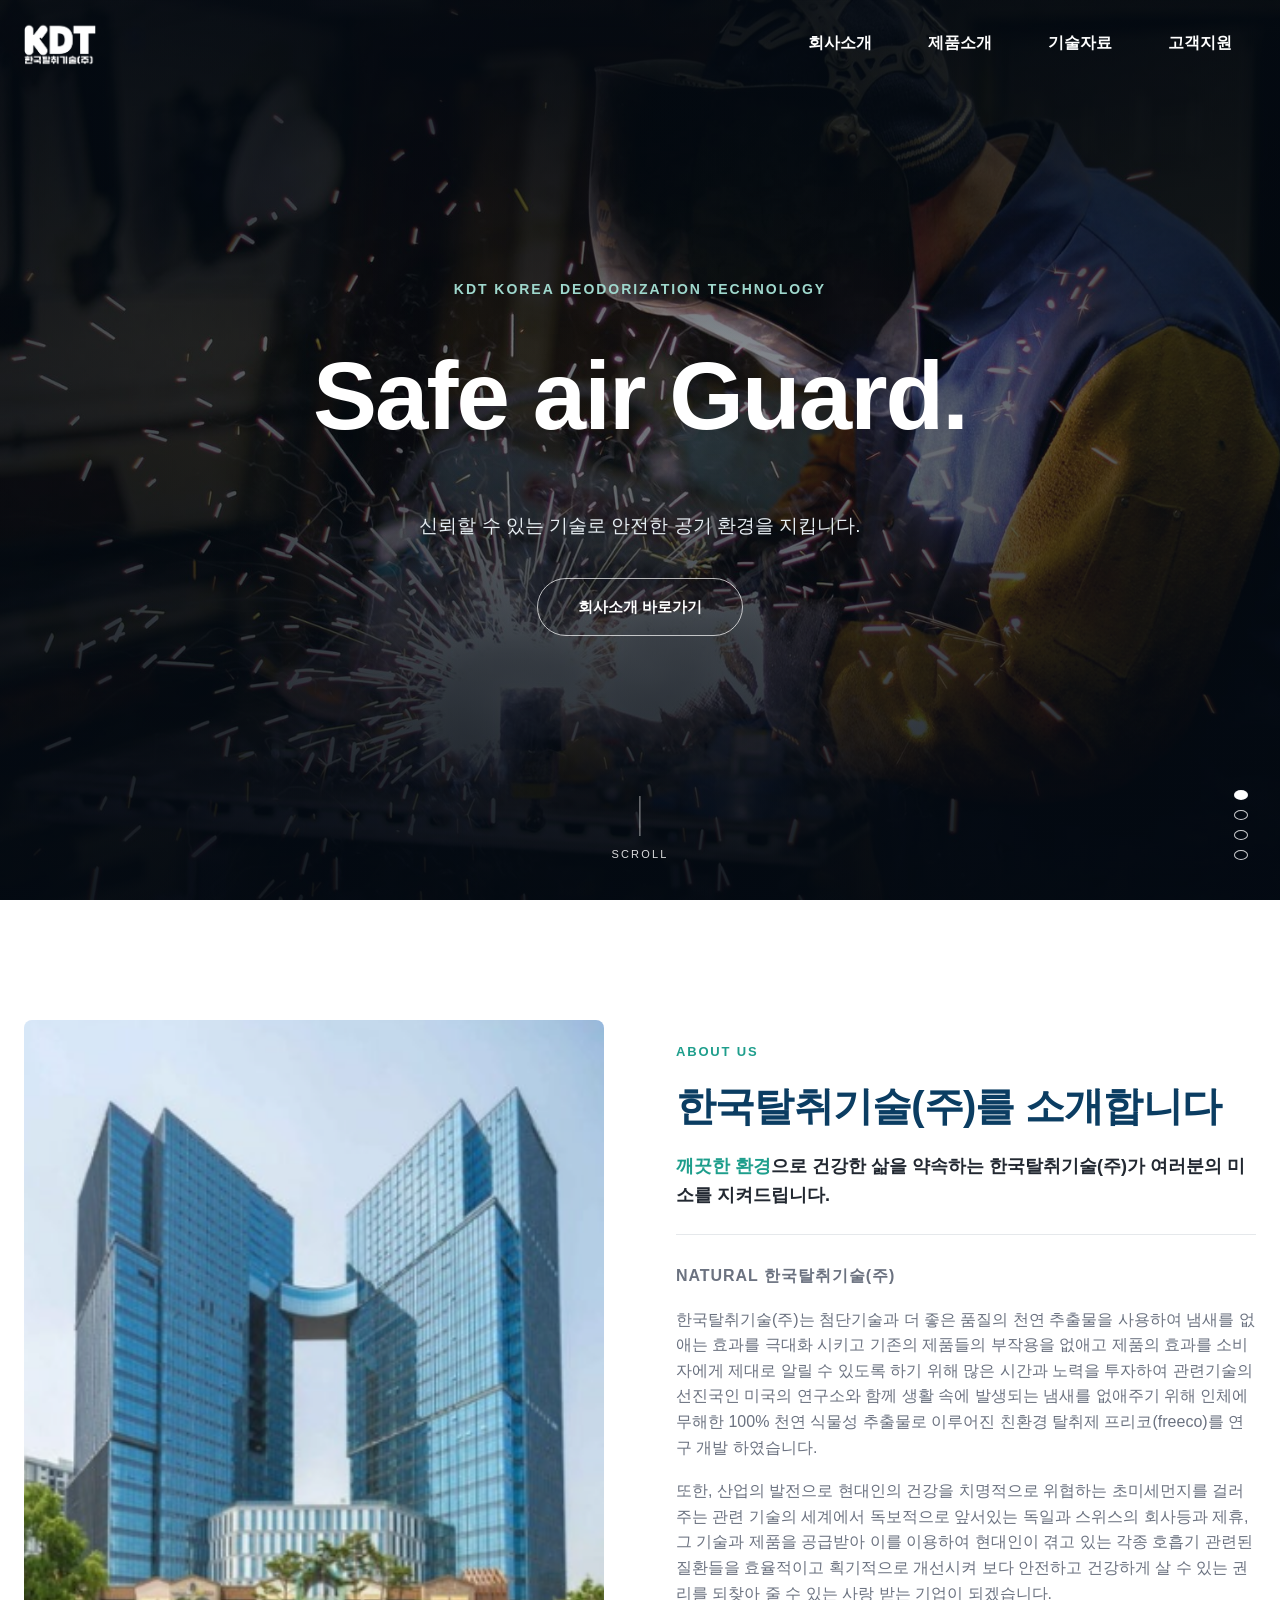
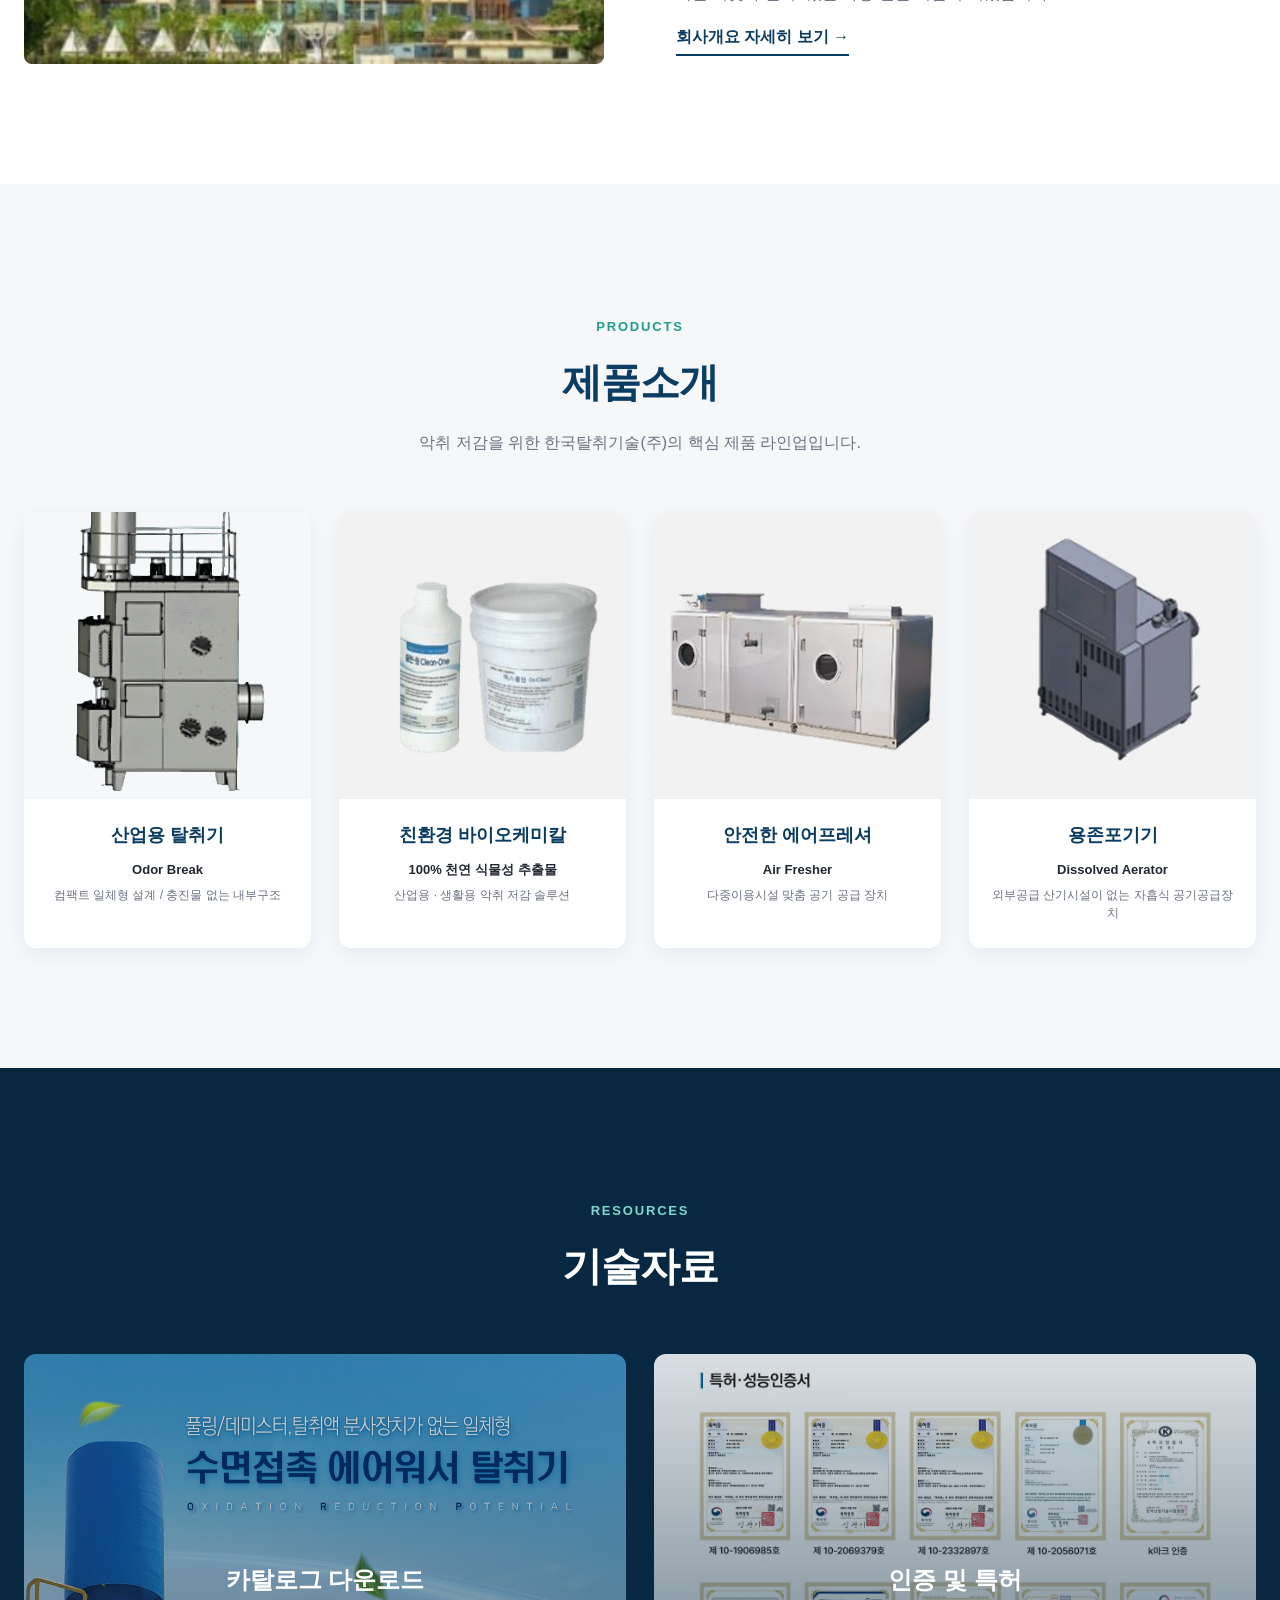
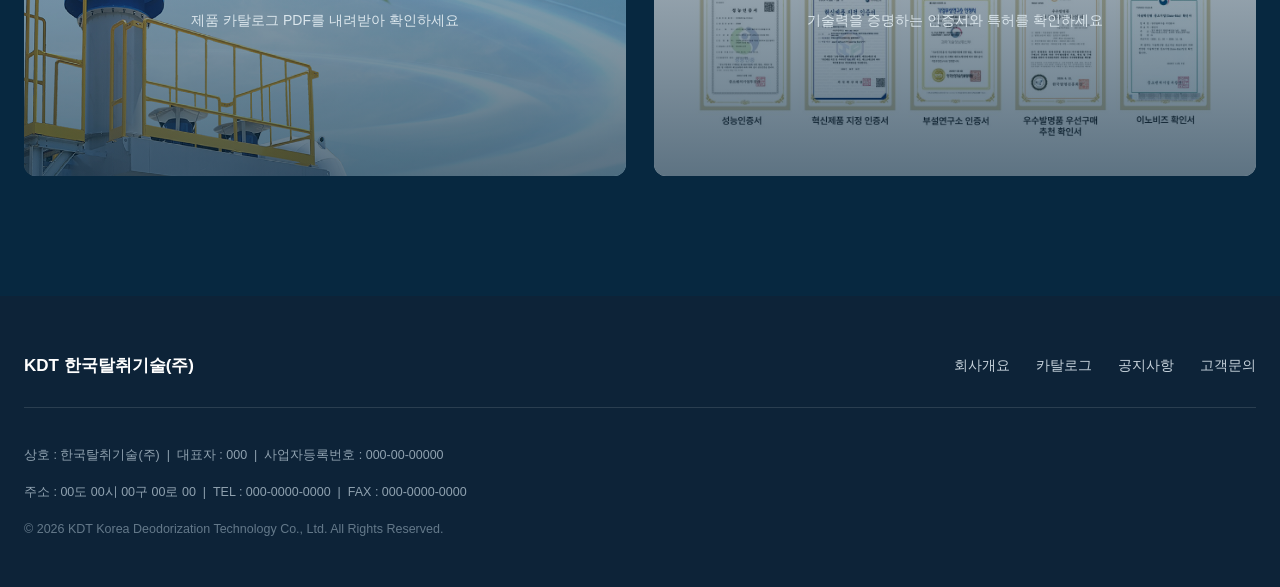
<file: index.html>
<!DOCTYPE html>
<html lang="ko">
<head>
<meta charset="UTF-8">
<meta name="viewport" content="width=device-width, initial-scale=1.0">
<title>KDT 한국탈취기술(주) | Safe air Guard.</title>
<link rel="stylesheet" href="style.css">
</head>
<body>

<!-- ============ HEADER ============ -->
<header class="site-header" id="siteHeader">
  <div class="header-inner">
    <a href="index.html" class="logo">
      <img src="images/logo-kdt.png" alt="KDT 한국탈취기술(주)" class="logo-mark">
      <!-- attachFile/KDT 로고(L)투명.png -->
    </a>

    <nav class="gnb" id="gnb">
      <ul class="gnb-list">
        <li class="gnb-item">
          <a href="#" class="gnb-link">회사소개</a>
          <div class="mega-panel">
            <ul class="mega-list">
              <li><a href="about-overview.html">회사개요</a></li>
              <li><a href="about-history.html">회사연혁</a></li>
              <li><a href="certificate.html">인증/특허</a></li>
              <li><a href="about-location.html">오시는길</a></li>
            </ul>
          </div>
        </li>
        <li class="gnb-item">
          <a href="#" class="gnb-link">제품소개</a>
          <div class="mega-panel">
            <ul class="mega-list">
              <li><a href="product-orderbreak.html">산업용 탈취기</a></li>
              <li><a href="product-biochemical.html">친환경 바이오케미칼</a></li>
              <li><a href="product-airpressure.html">안전한 에어프레셔</a></li>
              <li><a href="product-diffuser.html">용존포기기</a></li>
            </ul>
          </div>
        </li>
        <li class="gnb-item">
          <a href="#" class="gnb-link">기술자료</a>
          <div class="mega-panel">
            <ul class="mega-list">
              <li><a href="files/KDT_탈취기_카탈로그.pdf" download>카탈로그</a></li>
            </ul>
          </div>
        </li>
        <li class="gnb-item">
          <a href="#" class="gnb-link">고객지원</a>
          <div class="mega-panel">
            <ul class="mega-list">
              <li><a href="notice.html">공지사항</a></li>
              <li><a href="contact.html">고객문의</a></li>
            </ul>
          </div>
        </li>
      </ul>
    </nav>

    <button class="mobile-toggle" id="mobileToggle" aria-label="메뉴 열기">
      <span></span><span></span><span></span>
    </button>
  </div>

  <!-- 모바일 전용 메뉴 -->
  <nav class="mobile-nav" id="mobileNav">
    <ul>
      <li>
        <button class="mobile-depth1">회사소개</button>
        <ul class="mobile-depth2">
          <li><a href="about-overview.html">회사개요</a></li>
          <li><a href="about-history.html">회사연혁</a></li>
          <li><a href="certificate.html">인증/특허</a></li>
          <li><a href="about-location.html">오시는길</a></li>
        </ul>
      </li>
      <li>
        <button class="mobile-depth1">제품소개</button>
        <ul class="mobile-depth2">
          <li><a href="product-orderbreak.html">산업용 탈취기</a></li>
          <li><a href="product-biochemical.html">친환경 바이오케미칼</a></li>
          <li><a href="product-airpressure.html">안전한 에어프레셔</a></li>
          <li><a href="product-diffuser.html">용존포기기</a></li>
        </ul>
      </li>
      <li>
        <button class="mobile-depth1">기술자료</button>
        <ul class="mobile-depth2">
          <li><a href="files/KDT_탈취기_카탈로그.pdf" download>카탈로그</a></li>
        </ul>
      </li>
      <li>
        <button class="mobile-depth1">고객지원</button>
        <ul class="mobile-depth2">
          <li><a href="notice.html">공지사항</a></li>
          <li><a href="contact.html">고객문의</a></li>
        </ul>
      </li>
    </ul>
  </nav>
  <div class="mega-dim" id="megaDim"></div>
</header>

<main>

  <!-- ============ HERO SECTION ============ -->
  <section class="hero" id="hero">
    <div class="hero-slides">
      <div class="hero-slide is-active" style="background-image:url('images/hero-1.jpg');"></div>
      <!-- 용접 작업 현장 사진 (정밀 제조 기술력) -->
      <div class="hero-slide" style="background-image:url('images/hero-2.jpg'); background-position:center 60%;"></div>
      <!-- 레이저 절단 설비 사진 (정밀 가공 기술력) -->
      <div class="hero-slide" style="background-image:url('images/hero-3.jpg'); background-position:center 30%;"></div>
      <!-- 중앙 제어실 사진 (통합 모니터링/관제 시스템) -->
      <div class="hero-slide" style="background-image:url('images/hero-4.jpg'); background-position:center 38%;"></div>
      <!-- 현장 안전관리자 작업 사진 (현장 안전/품질 관리) -->
    </div>
    <div class="hero-overlay"></div>
    <div class="hero-sparks" aria-hidden="true">
      <span></span><span></span><span></span><span></span><span></span><span></span>
    </div>
    <div class="hero-content">
      <p class="hero-eyebrow">KDT KOREA DEODORIZATION TECHNOLOGY</p>
      <h1 class="hero-title">Safe air Guard.</h1>
      <p class="hero-desc">신뢰할 수 있는 기술로 안전한 공기 환경을 지킵니다.</p>
      <a href="about-overview.html" class="hero-btn">회사소개 바로가기</a>
    </div>
    <div class="hero-dots" id="heroDots">
      <button class="hero-dot is-active" data-idx="0"></button>
      <button class="hero-dot" data-idx="1"></button>
      <button class="hero-dot" data-idx="2"></button>
      <button class="hero-dot" data-idx="3"></button>
    </div>
    <div class="hero-scroll">
      <span></span>
      <p>SCROLL</p>
    </div>
  </section>

  <!-- ============ 회사 소개 SECTION ============ -->
  <section class="about-section reveal">
    <div class="about-inner">
      <div class="about-visual">
        <img src="images/company-overview.png" alt="회사 전경 사진">
        <!-- 회사 전경 사진 -->
      </div>
      <div class="about-text">
        <p class="section-eyebrow">ABOUT US</p>
        <h2 class="section-title">한국탈취기술(주)를 소개합니다</h2>
        <!-- 아래 문구는 attachFile/회사소개 문구(emjkdt변경).PNG 원문에서 추출, 회사명(EMJ)만 '한국탈취기술(주)'로 치환 -->
        <p class="about-lead">
          <strong>깨끗한 환경</strong>으로 건강한 삶을 약속하는 한국탈취기술(주)가 여러분의 미소를 지켜드립니다.
        </p>
        <div class="about-copy">
          <p class="about-subhead">NATURAL 한국탈취기술(주)</p>
          <p>
            한국탈취기술(주)는 첨단기술과 더 좋은 품질의 천연 추출물을 사용하여 냄새를 없애는
            효과를 극대화 시키고 기존의 제품들의 부작용을 없애고 제품의 효과를 소비자에게
            제대로 알릴 수 있도록 하기 위해 많은 시간과 노력을 투자하여 관련기술의 선진국인
            미국의 연구소와 함께 생활 속에 발생되는 냄새를 없애주기 위해 인체에 무해한
            100% 천연 식물성 추출물로 이루어진 친환경 탈취제 프리코(freeco)를 연구 개발
            하였습니다.
          </p>
          <p>
            또한, 산업의 발전으로 현대인의 건강을 치명적으로 위협하는 초미세먼지를 걸러주는
            관련 기술의 세계에서 독보적으로 앞서있는 독일과 스위스의 회사등과 제휴, 그 기술과
            제품을 공급받아 이를 이용하여 현대인이 겪고 있는 각종 호흡기 관련된 질환들을
            효율적이고 획기적으로 개선시켜 보다 안전하고 건강하게 살 수 있는 권리를 되찾아
            줄 수 있는 사랑 받는 기업이 되겠습니다.
          </p>
        </div>
        <a href="about-overview.html" class="about-more">회사개요 자세히 보기 &rarr;</a>
      </div>
    </div>
  </section>

  <!-- ============ 제품 소개 SECTION ============ -->
  <section class="product-section reveal">
    <div class="section-head">
      <p class="section-eyebrow">PRODUCTS</p>
      <h2 class="section-title">제품소개</h2>
      <p class="section-desc">악취 저감을 위한 한국탈취기술(주)의 핵심 제품 라인업입니다.</p>
    </div>

    <div class="product-grid">
      <a href="product-orderbreak.html" class="product-card">
        <div class="product-thumb">
          <img src="images/product-thumb-1.png?v=2" alt="산업용 탈취기">
          <!-- 산업용 탈취기(Odor Break) 제품사진 (회사소개서 PDF에서 추출) -->
        </div>
        <div class="product-info">
          <h3>산업용 탈취기</h3>
          <p class="product-category">Odor Break</p>
          <p class="product-detail">컴팩트 일체형 설계 / 충진물 없는 내부구조</p>
        </div>
      </a>

      <a href="product-biochemical.html" class="product-card">
        <div class="product-thumb">
          <img src="images/product-thumb-2.png" alt="친환경 바이오케미칼">
          <!-- 친환경 바이오케미칼 제품사진 (회사소개서 PDF에서 추출) -->
        </div>
        <div class="product-info">
          <h3>친환경 바이오케미칼</h3>
          <p class="product-category">100% 천연 식물성 추출물</p>
          <p class="product-detail">산업용 · 생활용 악취 저감 솔루션</p>
        </div>
      </a>

      <a href="product-airpressure.html" class="product-card">
        <div class="product-thumb">
          <img src="images/product-thumb-3.png" alt="안전한 에어프레셔">
          <!-- 안전한 에어프레셔 제품사진 (회사소개서 PDF에서 추출) -->
        </div>
        <div class="product-info">
          <h3>안전한 에어프레셔</h3>
          <p class="product-category">Air Fresher</p>
          <p class="product-detail">다중이용시설 맞춤 공기 공급 장치</p>
        </div>
      </a>

      <a href="product-diffuser.html" class="product-card">
        <div class="product-thumb">
          <img src="images/product-thumb-4.png" alt="용존포기기">
          <!-- 용존포기기 제품사진 (회사소개서 PDF에서 추출) -->
        </div>
        <div class="product-info">
          <h3>용존포기기</h3>
          <p class="product-category">Dissolved Aerator</p>
          <p class="product-detail">외부공급 산기시설이 없는 자흡식 공기공급장치</p>
        </div>
      </a>
    </div>
  </section>

  <!-- ============ 자료실 SECTION ============ -->
  <section class="archive-section reveal">
    <div class="section-head">
      <p class="section-eyebrow light">RESOURCES</p>
      <h2 class="section-title light">기술자료</h2>
    </div>

    <div class="archive-grid">
      <a href="files/KDT_탈취기_카탈로그.pdf" download class="archive-banner">
        <img src="images/catalog/page-01.png" alt="카탈로그 다운로드" style="object-position:center 35%;">
        <!-- kdt 탈취기 카달로그(한글s).pdf 표지 -->
        <div class="archive-overlay">
          <span class="archive-icon">&#11015;</span>
          <h3>카탈로그 다운로드</h3>
          <p>제품 카탈로그 PDF를 내려받아 확인하세요</p>
        </div>
      </a>

      <a href="certificate.html" class="archive-banner">
        <img src="images/certificates-cover.jpg" alt="인증 및 특허">
        <!-- 특허 및 인증.png (인증서 10종 모음) -->
        <div class="archive-overlay">
          <span class="archive-icon">&#128269;</span>
          <h3>인증 및 특허</h3>
          <p>기술력을 증명하는 인증서와 특허를 확인하세요</p>
        </div>
      </a>
    </div>
  </section>

</main>

<!-- ============ FOOTER ============ -->
<footer class="site-footer">
  <div class="footer-inner">
    <div class="footer-top">
      <span class="footer-logo">KDT 한국탈취기술(주)</span>
      <ul class="footer-links">
        <li><a href="about-overview.html">회사개요</a></li>
        <li><a href="files/KDT_탈취기_카탈로그.pdf" download>카탈로그</a></li>
        <li><a href="notice.html">공지사항</a></li>
        <li><a href="contact.html">고객문의</a></li>
      </ul>
    </div>
    <div class="footer-info">
      <p>상호 : 한국탈취기술(주) &nbsp;|&nbsp; 대표자 : 000 &nbsp;|&nbsp; 사업자등록번호 : 000-00-00000</p>
      <p>주소 : 00도 00시 00구 00로 00 &nbsp;|&nbsp; TEL : 000-0000-0000 &nbsp;|&nbsp; FAX : 000-0000-0000</p>
      <p class="footer-copy">&copy; 2026 KDT Korea Deodorization Technology Co., Ltd. All Rights Reserved.</p>
    </div>
  </div>
</footer>

<script src="script.js"></script>
</body>
</html>
</file>
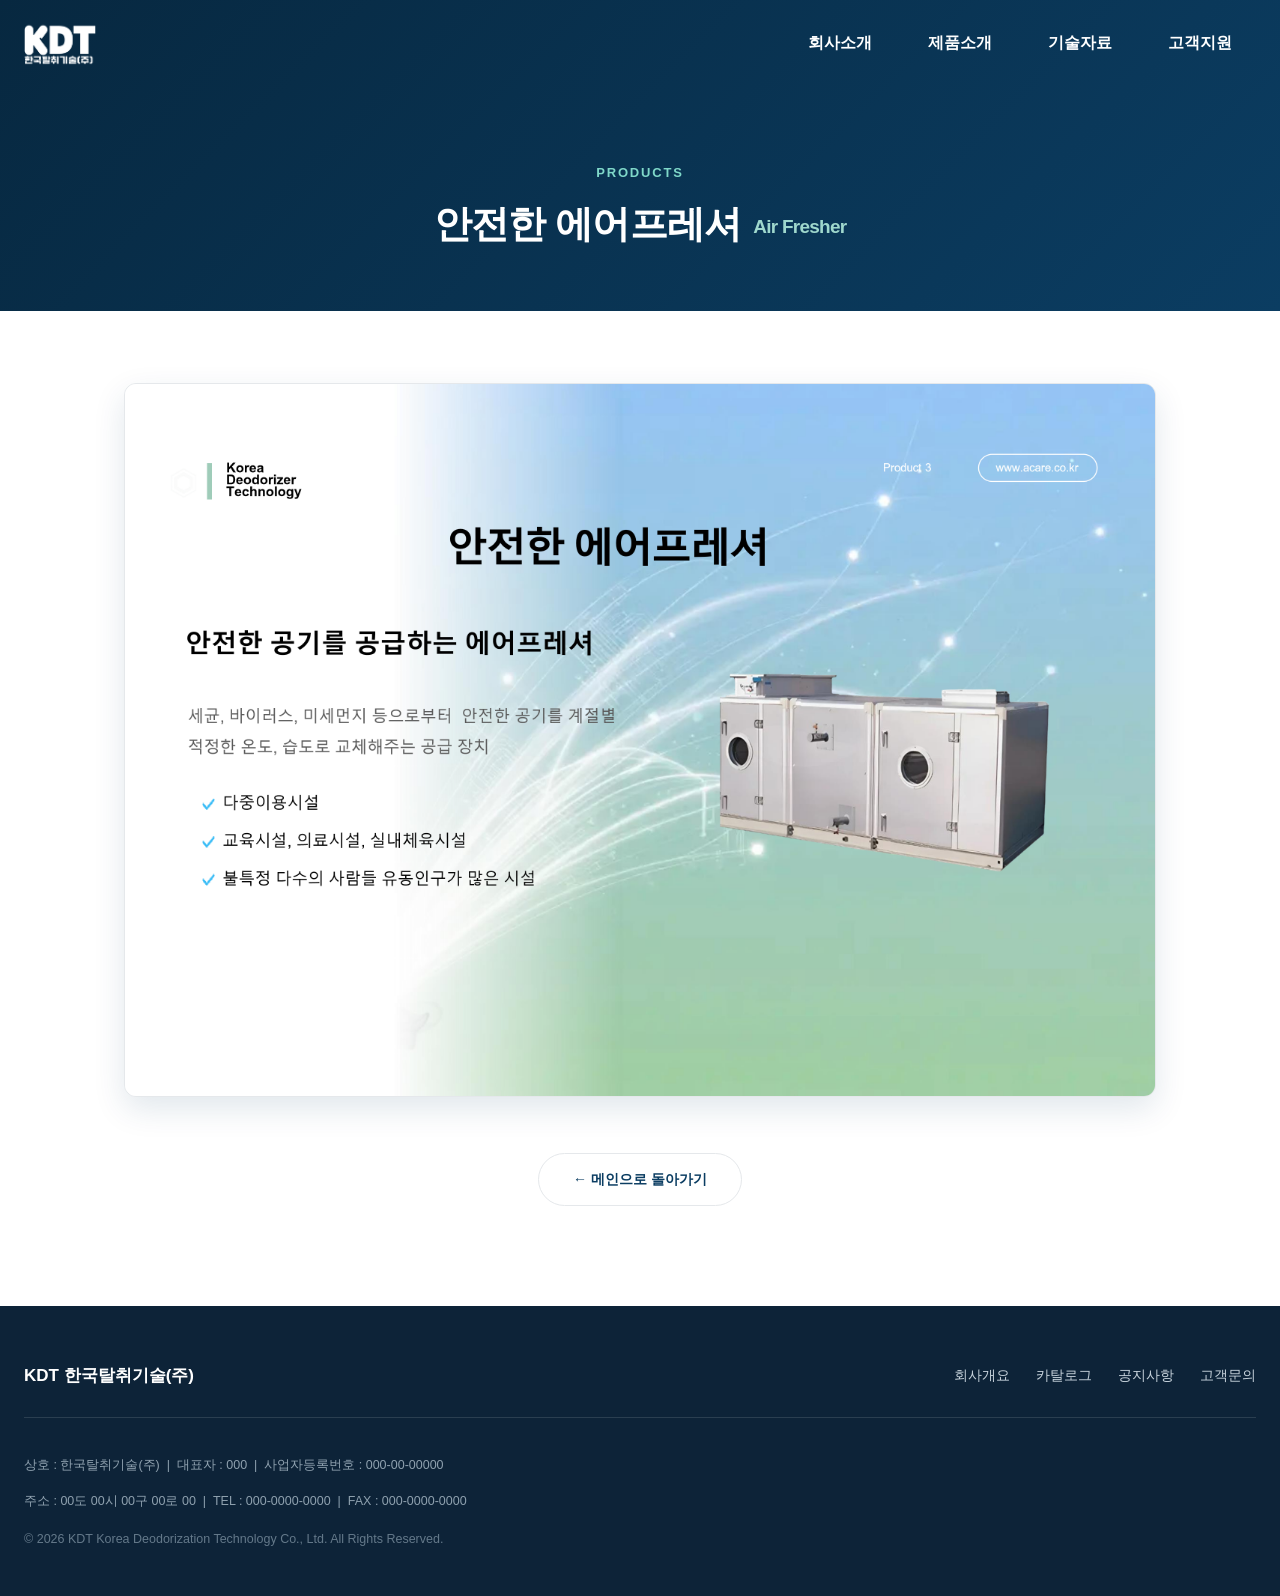
<file: product-airpressure.html>
<!DOCTYPE html>
<html lang="ko">
<head>
<meta charset="UTF-8">
<meta name="viewport" content="width=device-width, initial-scale=1.0">
<title>안전한 에어프레셔 | KDT 한국탈취기술(주)</title>
<link rel="stylesheet" href="style.css">
</head>
<body>

<!-- ============ HEADER ============ -->
<header class="site-header" id="siteHeader">
  <div class="header-inner">
    <a href="index.html" class="logo">
      <img src="images/logo-kdt.png" alt="KDT 한국탈취기술(주)" class="logo-mark">
    </a>

    <nav class="gnb" id="gnb">
      <ul class="gnb-list">
        <li class="gnb-item">
          <a href="#" class="gnb-link">회사소개</a>
          <div class="mega-panel">
            <ul class="mega-list">
              <li><a href="about-overview.html">회사개요</a></li>
              <li><a href="about-history.html">회사연혁</a></li>
              <li><a href="certificate.html">인증/특허</a></li>
              <li><a href="about-location.html">오시는길</a></li>
            </ul>
          </div>
        </li>
        <li class="gnb-item">
          <a href="#" class="gnb-link">제품소개</a>
          <div class="mega-panel">
            <ul class="mega-list">
              <li><a href="product-orderbreak.html">산업용 탈취기</a></li>
              <li><a href="product-biochemical.html">친환경 바이오케미칼</a></li>
              <li><a href="product-airpressure.html">안전한 에어프레셔</a></li>
              <li><a href="product-diffuser.html">용존포기기</a></li>
            </ul>
          </div>
        </li>
        <li class="gnb-item">
          <a href="#" class="gnb-link">기술자료</a>
          <div class="mega-panel">
            <ul class="mega-list">
              <li><a href="files/KDT_탈취기_카탈로그.pdf" download>카탈로그</a></li>
            </ul>
          </div>
        </li>
        <li class="gnb-item">
          <a href="#" class="gnb-link">고객지원</a>
          <div class="mega-panel">
            <ul class="mega-list">
              <li><a href="notice.html">공지사항</a></li>
              <li><a href="contact.html">고객문의</a></li>
            </ul>
          </div>
        </li>
      </ul>
    </nav>

    <button class="mobile-toggle" id="mobileToggle" aria-label="메뉴 열기">
      <span></span><span></span><span></span>
    </button>
  </div>

  <!-- 모바일 전용 메뉴 -->
  <nav class="mobile-nav" id="mobileNav">
    <ul>
      <li>
        <button class="mobile-depth1">회사소개</button>
        <ul class="mobile-depth2">
          <li><a href="about-overview.html">회사개요</a></li>
          <li><a href="about-history.html">회사연혁</a></li>
          <li><a href="certificate.html">인증/특허</a></li>
          <li><a href="about-location.html">오시는길</a></li>
        </ul>
      </li>
      <li>
        <button class="mobile-depth1">제품소개</button>
        <ul class="mobile-depth2">
          <li><a href="product-orderbreak.html">산업용 탈취기</a></li>
          <li><a href="product-biochemical.html">친환경 바이오케미칼</a></li>
          <li><a href="product-airpressure.html">안전한 에어프레셔</a></li>
          <li><a href="product-diffuser.html">용존포기기</a></li>
        </ul>
      </li>
      <li>
        <button class="mobile-depth1">기술자료</button>
        <ul class="mobile-depth2">
          <li><a href="files/KDT_탈취기_카탈로그.pdf" download>카탈로그</a></li>
        </ul>
      </li>
      <li>
        <button class="mobile-depth1">고객지원</button>
        <ul class="mobile-depth2">
          <li><a href="notice.html">공지사항</a></li>
          <li><a href="contact.html">고객문의</a></li>
        </ul>
      </li>
    </ul>
  </nav>
  <div class="mega-dim" id="megaDim"></div>
</header>

<main>
  <section class="page-banner">
    <p class="section-eyebrow light">PRODUCTS</p>
    <h1 class="page-title">안전한 에어프레셔<span>Air Fresher</span></h1>
  </section>

  <section class="doc-section reveal">
    <div class="doc-block">
      <div class="doc-frame">
        <img src="images/brochure/page-08.png" alt="안전한 에어프레셔 상세 소개">
        <!-- 회사소개서(밝은버전).pdf 8페이지: 안전한 에어프레셔 상세 소개 -->
      </div>
    </div>
    <div class="doc-back">
      <a href="index.html#hero">← 메인으로 돌아가기</a>
    </div>
  </section>
</main>

<!-- ============ FOOTER ============ -->
<footer class="site-footer">
  <div class="footer-inner">
    <div class="footer-top">
      <span class="footer-logo">KDT 한국탈취기술(주)</span>
      <ul class="footer-links">
        <li><a href="about-overview.html">회사개요</a></li>
        <li><a href="files/KDT_탈취기_카탈로그.pdf" download>카탈로그</a></li>
        <li><a href="notice.html">공지사항</a></li>
        <li><a href="contact.html">고객문의</a></li>
      </ul>
    </div>
    <div class="footer-info">
      <p>상호 : 한국탈취기술(주) &nbsp;|&nbsp; 대표자 : 000 &nbsp;|&nbsp; 사업자등록번호 : 000-00-00000</p>
      <p>주소 : 00도 00시 00구 00로 00 &nbsp;|&nbsp; TEL : 000-0000-0000 &nbsp;|&nbsp; FAX : 000-0000-0000</p>
      <p class="footer-copy">&copy; 2026 KDT Korea Deodorization Technology Co., Ltd. All Rights Reserved.</p>
    </div>
  </div>
</footer>

<script src="script.js"></script>
</body>
</html>
</file>
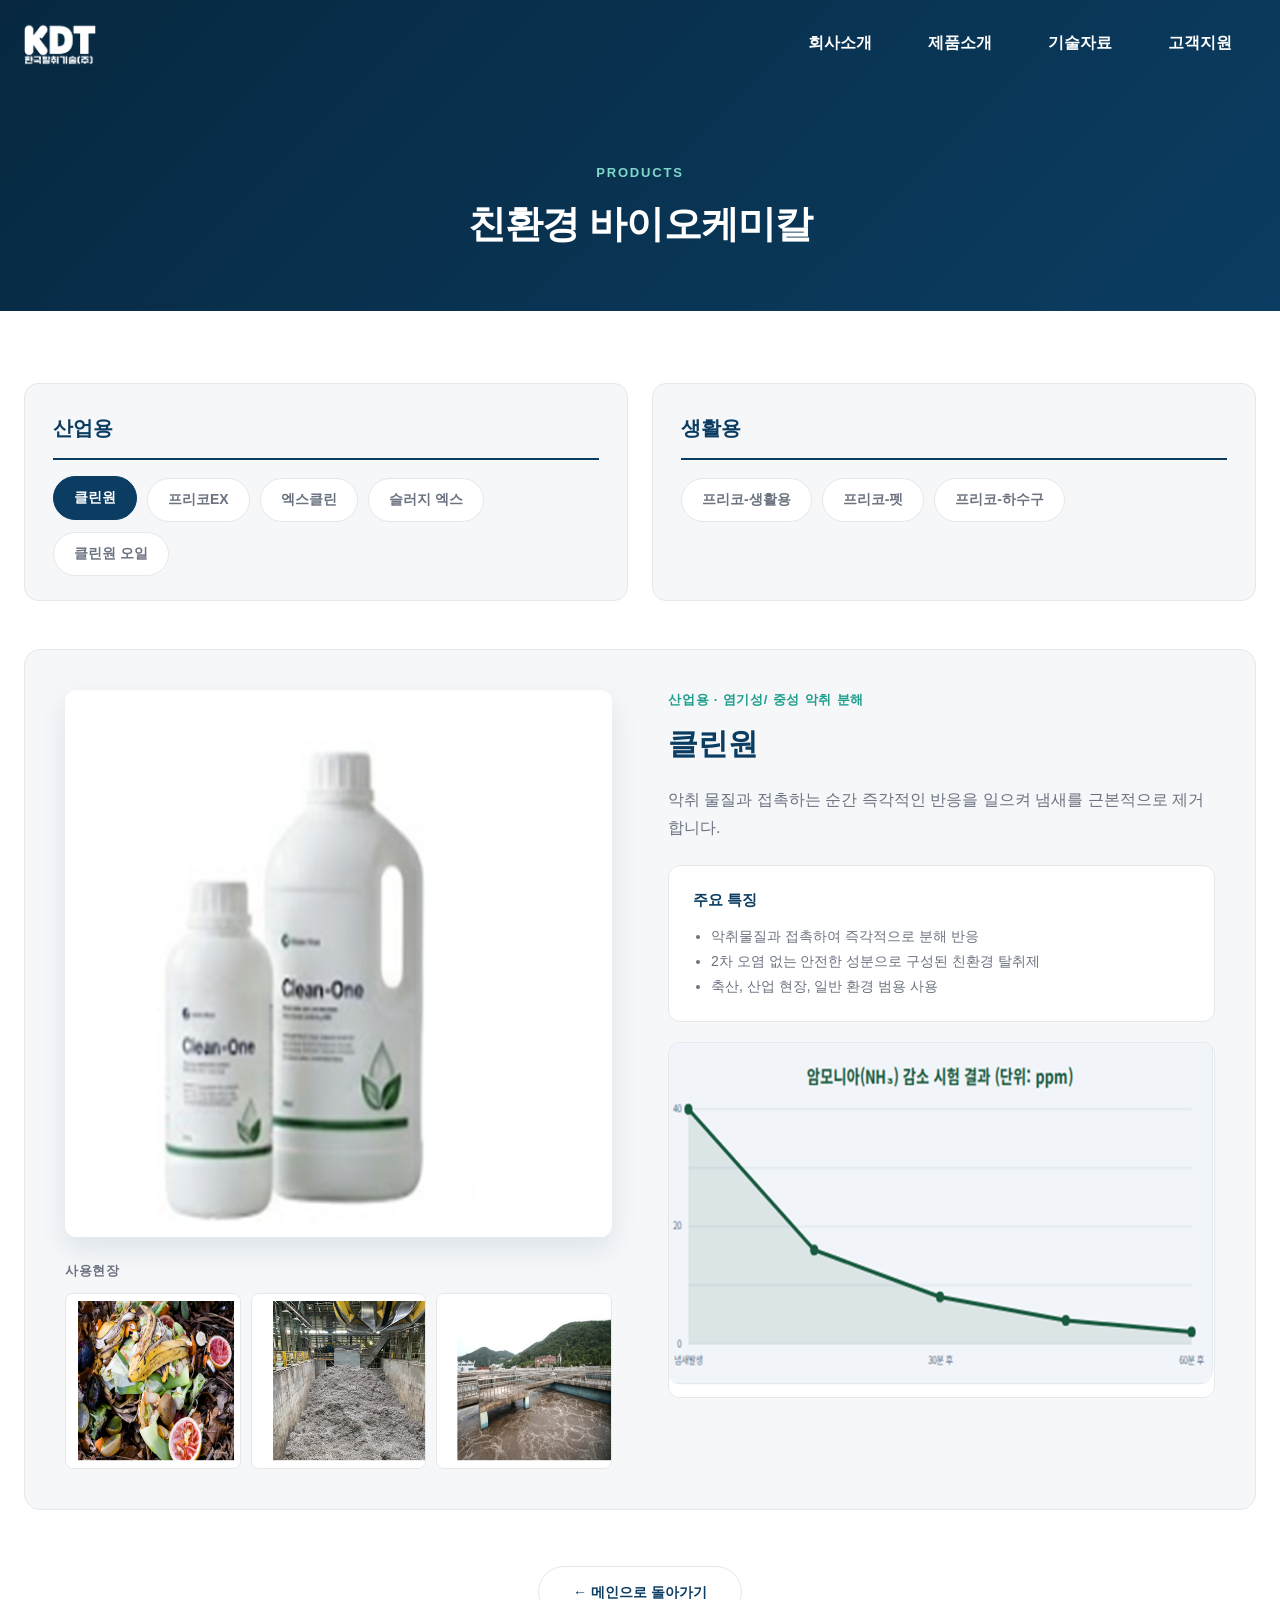
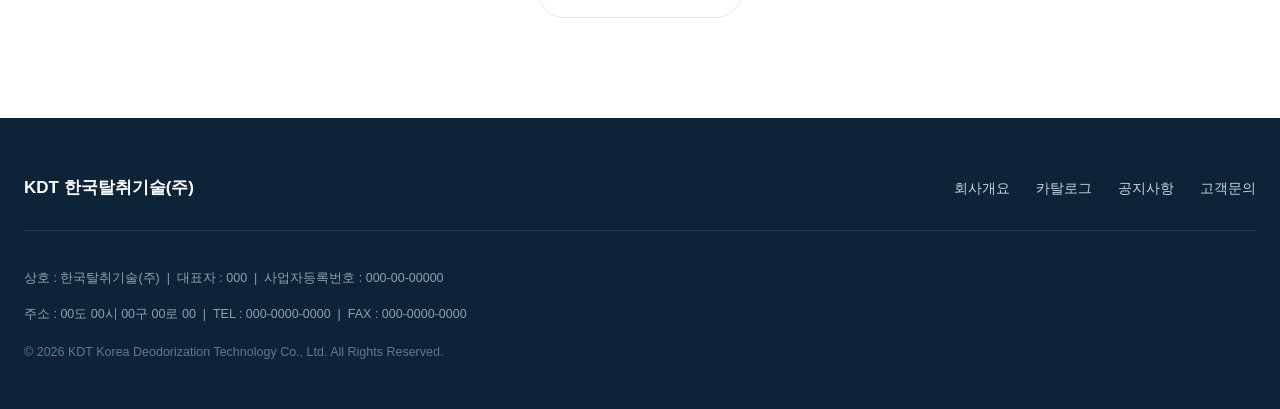
<file: product-biochemical.html>
<!DOCTYPE html>
<html lang="ko">
<head>
<meta charset="UTF-8">
<meta name="viewport" content="width=device-width, initial-scale=1.0">
<title>친환경 바이오케미칼 | KDT 한국탈취기술(주)</title>
<link rel="stylesheet" href="style.css">
</head>
<body>

<!-- ============ HEADER ============ -->
<header class="site-header" id="siteHeader">
  <div class="header-inner">
    <a href="index.html" class="logo">
      <img src="images/logo-kdt.png" alt="KDT 한국탈취기술(주)" class="logo-mark">
    </a>

    <nav class="gnb" id="gnb">
      <ul class="gnb-list">
        <li class="gnb-item">
          <a href="#" class="gnb-link">회사소개</a>
          <div class="mega-panel">
            <ul class="mega-list">
              <li><a href="about-overview.html">회사개요</a></li>
              <li><a href="about-history.html">회사연혁</a></li>
              <li><a href="certificate.html">인증/특허</a></li>
              <li><a href="about-location.html">오시는길</a></li>
            </ul>
          </div>
        </li>
        <li class="gnb-item">
          <a href="#" class="gnb-link">제품소개</a>
          <div class="mega-panel">
            <ul class="mega-list">
              <li><a href="product-orderbreak.html">산업용 탈취기</a></li>
              <li><a href="product-biochemical.html">친환경 바이오케미칼</a></li>
              <li><a href="product-airpressure.html">안전한 에어프레셔</a></li>
              <li><a href="product-diffuser.html">용존포기기</a></li>
            </ul>
          </div>
        </li>
        <li class="gnb-item">
          <a href="#" class="gnb-link">기술자료</a>
          <div class="mega-panel">
            <ul class="mega-list">
              <li><a href="files/KDT_탈취기_카탈로그.pdf" download>카탈로그</a></li>
            </ul>
          </div>
        </li>
        <li class="gnb-item">
          <a href="#" class="gnb-link">고객지원</a>
          <div class="mega-panel">
            <ul class="mega-list">
              <li><a href="notice.html">공지사항</a></li>
              <li><a href="contact.html">고객문의</a></li>
            </ul>
          </div>
        </li>
      </ul>
    </nav>

    <button class="mobile-toggle" id="mobileToggle" aria-label="메뉴 열기">
      <span></span><span></span><span></span>
    </button>
  </div>

  <!-- 모바일 전용 메뉴 -->
  <nav class="mobile-nav" id="mobileNav">
    <ul>
      <li>
        <button class="mobile-depth1">회사소개</button>
        <ul class="mobile-depth2">
          <li><a href="about-overview.html">회사개요</a></li>
          <li><a href="about-history.html">회사연혁</a></li>
          <li><a href="certificate.html">인증/특허</a></li>
          <li><a href="about-location.html">오시는길</a></li>
        </ul>
      </li>
      <li>
        <button class="mobile-depth1">제품소개</button>
        <ul class="mobile-depth2">
          <li><a href="product-orderbreak.html">산업용 탈취기</a></li>
          <li><a href="product-biochemical.html">친환경 바이오케미칼</a></li>
          <li><a href="product-airpressure.html">안전한 에어프레셔</a></li>
          <li><a href="product-diffuser.html">용존포기기</a></li>
        </ul>
      </li>
      <li>
        <button class="mobile-depth1">기술자료</button>
        <ul class="mobile-depth2">
          <li><a href="files/KDT_탈취기_카탈로그.pdf" download>카탈로그</a></li>
        </ul>
      </li>
      <li>
        <button class="mobile-depth1">고객지원</button>
        <ul class="mobile-depth2">
          <li><a href="notice.html">공지사항</a></li>
          <li><a href="contact.html">고객문의</a></li>
        </ul>
      </li>
    </ul>
  </nav>
  <div class="mega-dim" id="megaDim"></div>
</header>

<main>
  <section class="page-banner">
    <p class="section-eyebrow light">PRODUCTS</p>
    <h1 class="page-title">친환경 바이오케미칼</h1>
  </section>

  <section class="biochem-section reveal">

    <!-- ============ 카테고리 + 탭 메뉴 ============ -->
    <div class="biochem-category">
      <div class="biochem-cat-group">
        <h2 class="biochem-cat-title">산업용</h2>
        <div class="biochem-tabs" role="tablist">
          <button class="biochem-tab is-active" data-target="mokgeonwon" type="button">클린원</button>
          <button class="biochem-tab" data-target="freecoex" type="button">프리코EX</button>
          <button class="biochem-tab" data-target="exclean" type="button">엑스클린</button>
          <button class="biochem-tab" data-target="sludge-x" type="button">슬러지 엑스</button>
          <button class="biochem-tab" data-target="surface-mod" type="button">클린원 오일</button>
        </div>
      </div>

      <div class="biochem-cat-group">
        <h2 class="biochem-cat-title">생활용</h2>
        <div class="biochem-tabs" role="tablist">
          <button class="biochem-tab" data-target="freeco-life" type="button">프리코-생활용</button>
          <button class="biochem-tab" data-target="freeco-pet" type="button">프리코-펫</button>
          <button class="biochem-tab" data-target="freeco-drain" type="button">프리코-하수구</button>
        </div>
      </div>
    </div>

    <!-- ============ 제품 설명(콘텐츠) 영역 ============ -->
    <div class="biochem-panel-wrap">

      <!-- [산업용] 클린원 설명 영역 시작 (ORP케미컬 제품설명서 rev1.0.pptx 3p) -->
      <div class="biochem-panel is-active" id="panel-mokgeonwon">
        <div class="biochem-panel-inner biochem-panel-inner-top">
          <div class="biochem-panel-visual-col">
            <div class="biochem-panel-visual">
              <img src="images/orp-chemical/cleanone-product.png" alt="클린원(Clean-One)">
              <!-- 클린원(Clean-One) 완제품 사진 -->
            </div>
            <div class="biochem-site-block">
              <p class="biochem-site-title">사용현장</p>
              <div class="biochem-site-grid">
                <div class="biochem-site-item">
                  <img src="images/orp-chemical/cleanone-site1.png" alt="음식물 폐기물 현장">
                  <!-- 사용현장: 음식물 폐기물 -->
                </div>
                <div class="biochem-site-item">
                  <img src="images/orp-chemical/cleanone-site2.png" alt="축산·슬러지 시설 현장">
                  <!-- 사용현장: 축산/슬러지 시설 -->
                </div>
                <div class="biochem-site-item">
                  <img src="images/orp-chemical/cleanone-site3.png" alt="폐수처리장 현장">
                  <!-- 사용현장: 폐수처리장 -->
                </div>
              </div>
            </div>
          </div>

          <div class="biochem-panel-text">
            <p class="biochem-panel-eyebrow">산업용 · 염기성/ 중성 악취 분해</p>
            <h3 class="biochem-panel-title">클린원</h3>
            <p class="biochem-panel-desc">
              악취 물질과 접촉하는 순간 즉각적인 반응을 일으켜 냄새를 근본적으로
              제거합니다.
            </p>
            <div class="biochem-feature-box">
              <p class="biochem-feature-box-title">주요 특징</p>
              <ul>
                <li>악취물질과 접촉하여 즉각적으로 분해 반응</li>
                <li>2차 오염 없는 안전한 성분으로 구성된 친환경 탈취제</li>
                <li>축산, 산업 현장, 일반 환경 범용 사용</li>
              </ul>
            </div>
            <div class="biochem-graph">
              <img src="images/orp-chemical/cleanone-graph.png" alt="암모니아(NH3) 감소 시험 결과 (단위: ppm)">
              <!-- 암모니아(NH3) 감소 시험 결과 그래프: 냄새발생 40ppm → 30분 후 → 60분 후 급감 -->
            </div>
          </div>
        </div>
      </div>
      <!-- [산업용] 클린원 설명 영역 끝 -->

      <!-- [산업용] 프리코EX 설명 영역 시작 (ORP케미컬 제품설명서 rev1.0.pptx 4p) -->
      <div class="biochem-panel" id="panel-freecoex">
        <div class="biochem-panel-inner biochem-panel-inner-top">
          <div class="biochem-panel-visual-col">
            <div class="biochem-panel-visual">
              <img src="images/orp-chemical/freecoex-product.png" alt="프리코 Ex(Freeco Ex)">
              <!-- 프리코 Ex(Freeco Ex) 완제품 사진 -->
            </div>
            <div class="biochem-site-block">
              <p class="biochem-site-title">사용현장</p>
              <div class="biochem-site-grid">
                <div class="biochem-site-item">
                  <img src="images/orp-chemical/freecoex-site1.png" alt="축산 현장">
                  <!-- 사용현장: 축사(돈사) -->
                </div>
                <div class="biochem-site-item">
                  <img src="images/orp-chemical/freecoex-site2.png" alt="슬러지 이송 설비 현장">
                  <!-- 사용현장: 슬러지 이송 벨트 -->
                </div>
                <div class="biochem-site-item">
                  <img src="images/orp-chemical/freecoex-site3.png" alt="퇴비화 시설 현장">
                  <!-- 사용현장: 퇴비화 시설 -->
                </div>
              </div>
            </div>
          </div>

          <div class="biochem-panel-text">
            <p class="biochem-panel-eyebrow">산업용 · 산성 악취 전문 처리 솔루션</p>
            <h3 class="biochem-panel-title">프리코EX</h3>
            <p class="biochem-panel-desc">
              악취물질과 접촉하여 즉각 분해하며 산성 계열 악취를 완벽하게
              제거하는 전문 탈취 솔루션입니다.
            </p>
            <div class="biochem-feature-box">
              <p class="biochem-feature-box-title">주요 특징</p>
              <ul>
                <li>광범위한 악취 스펙트럼 대응</li>
                <li>안정성이 검증된 천연 원료 사용</li>
                <li>복합 악취 발생 현장에 최적화</li>
              </ul>
            </div>
            <div class="biochem-graph" style="aspect-ratio: 830 / 690;">
              <img src="images/orp-chemical/freecoex-graph.png" alt="황화수소(H2S) 및 복합 악취 제거 효율 테스트">
              <!-- 황화수소(H2S) 및 복합 악취 제거 효율 테스트 그래프: 초기농도 40 → 30분 경과 → 60분 경과 급감 -->
            </div>
          </div>
        </div>
      </div>
      <!-- [산업용] 프리코EX 설명 영역 끝 -->

      <!-- [산업용] 엑스클린 설명 영역 시작 (프리코 ex 브로셔.pdf 1~2p) -->
      <div class="biochem-panel" id="panel-exclean">
        <div class="biochem-panel-inner">
          <div class="biochem-panel-visual">
            <img src="images/ex-brochure/product-exclean.png?v=4" alt="엑스클린(EX-CLEAN)">
            <!-- 엑스클린(EX-CLEAN) 제품 사진 (프리코 ex 브로셔.pdf 1p에서 추출) -->
          </div>
          <div class="biochem-panel-text">
            <p class="biochem-panel-eyebrow">산업용 · EX-CLEAN</p>
            <h3 class="biochem-panel-title">탄소중립 시대!<br>친환경 혁신 슬러지 감소 솔루션</h3>
            <p class="biochem-panel-desc">
              공공 하수·축산분뇨 처리장의 슬러지 발생량을 감소시키는 친환경
              슬러지 저감 솔루션입니다. 위생적이고 안전한 100% 친환경
              수용성 생화학 유기물 분해제로, 하수·분뇨·가축분뇨·음식물
              처리장 등에서 발생하는 유기성 슬러지를 감량하고 생물반응조의
              미생물 활성화와 생물 반응을 촉진합니다.
            </p>
            <ul class="biochem-badges">
              <li>공공 하수 · 축산분뇨 처리장용</li>
            </ul>
          </div>

          <div class="biochem-feature-grid">
            <div class="biochem-feature-item">
              <strong>1. 친환경 생물학적 분해제</strong>
              <span>안정성이 검증된 친환경 성분</span>
            </div>
            <div class="biochem-feature-item">
              <strong>2. 인체 · 동물 무해</strong>
              <span>전혀 무해한 친환경 성분</span>
            </div>
            <div class="biochem-feature-item">
              <strong>3. 부유물 액화 반응</strong>
              <span>생물학 · 생화학 · 물리화학적 점도 분해</span>
            </div>
            <div class="biochem-feature-item">
              <strong>4. 스케일 고착화 방지</strong>
              <span>점도 분해로 이송 관로 스케일 고착화 방지</span>
            </div>
          </div>

          <div class="biochem-usage">
            <span class="biochem-usage-title">적용 효과</span>
            <ul>
              <li>막여과 공법(MBR) 차압과 방류량 안정화</li>
              <li>슬러지 저감 및 탈수 효율 증대 (1㎥당 슬러지 발생량 173.9kg → 49.75kg)</li>
              <li>고농도 침출수의 농도 완화 및 복합악취 저감</li>
            </ul>
          </div>
        </div>
      </div>
      <!-- [산업용] 엑스클린 설명 영역 끝 -->

      <!-- [산업용] 슬러지 엑스 설명 영역 시작 (슬러지엑스.pdf 참고) -->
      <div class="biochem-panel" id="panel-sludge-x">
        <div class="biochem-panel-inner biochem-panel-inner-top">
          <div class="biochem-panel-visual">
            <img src="images/orp-chemical/sludge-x-product.png" alt="슬러지엑스(Sludge X)">
            <!-- 슬러지엑스(Sludge X) 제품 사진 (ORP케미컬 제품설명서 rev1.0.pptx 8p에서 추출) -->
          </div>

          <div class="biochem-panel-text">
            <p class="biochem-panel-eyebrow">산업용 · Sludge X</p>
            <h3 class="biochem-panel-title">슬러지엑스</h3>
            <p class="biochem-panel-desc">
              100% 친환경 수용성 제제로, 유기성 슬러지 저감 및 공정 효율화에
              최적화된 제품입니다.
            </p>
            <ul class="biochem-badges">
              <li>&#127793; 친환경 인증</li>
              <li>&#10003; 인체 무해</li>
            </ul>
            <div class="biochem-feature-box">
              <p class="biochem-feature-box-title">주요 특징</p>
              <ul>
                <li>안정성이 검증된 친환경 생물학적 분해제</li>
                <li>동물 및 인체에 전혀 무해한 친환경 성분</li>
                <li>생물학, 생화학, 물리화학에 의한 유기물의 점도분해로 인한 부유물 액화 반응</li>
              </ul>
            </div>
          </div>

          <div class="biochem-process">
            <p class="biochem-feature-box-title">공정도</p>
            <div class="biochem-case-grid">
              <div class="biochem-case-col">
                <div class="biochem-case-card biochem-case-1">
                  <img src="images/orp-chemical/sludgex-case1.png" alt="① 막여과 공법 차압과 방류량 안정화">
                  <!-- 슬러지엑스.pdf 1p 사례①: 막여과 공법 차압과 방류량 안정화 (Before/After 그래프) -->
                </div>
                <div class="biochem-case-card biochem-case-2">
                  <img src="images/orp-chemical/sludgex-case2.png" alt="② 슬러지 저감 및 탈수 효율 증대">
                  <!-- 슬러지엑스.pdf 1p 사례②: 슬러지 저감 및 탈수 효율 증대 (173.9kg/㎥ → 49.75kg/㎥) -->
                </div>
              </div>
              <div class="biochem-case-card biochem-case-tall">
                <img src="images/orp-chemical/sludgex-case3.png" alt="③ 고농도 침출수의 농도 완화 및 악취 저감">
                <!-- 슬러지엑스.pdf 1p 사례③: 고농도 침출수의 농도 완화 및 악취 저감 (원수 100,000 → 투입 후 6,694) -->
              </div>
            </div>
          </div>

          <div class="biochem-tech-secret">
            <p class="biochem-feature-box-title">차원이 다른 분해력 '슬러지엑스' 기술의 비밀</p>
            <ul class="biochem-tech-bullets">
              <li>친환경 생화학적 분해 원리: 천연 유기물 원료를 사용하여 기존 화학 약품과는 달리 환경에 무해하며, 폐수처리과정의 생물 반응을 최적화합니다.</li>
              <li>고효율 유기물 분해: 고활성 효소 및 유기물 촉진 인자가 슬러지 내 유기물을 빠르게 분해하여, 고형물 발생 자체를 근본적으로 억제합니다.</li>
            </ul>

            <div class="biochem-wide-image">
              <img src="images/orp-chemical/sludgex-tests.png" alt="점도 분해 시험 / 부유물질(SS) 시험 결과">
              <!-- 슬러지엑스.pdf 2p: 점도 분해 시험(16.5→3.09), 부유물질(SS) 시험 결과(40,700→10,900) -->
            </div>

            <div class="biochem-wide-image">
              <img src="images/orp-chemical/sludgex-flow.png" alt="HPS + 슬러지엑스 적용 슬러지 감량화 공정">
              <!-- 슬러지엑스.pdf 2p: HPS + 슬러지엑스 적용 슬러지 감량화 공정 흐름도 -->
            </div>

            <div class="biochem-method-list">
              <div class="biochem-method-item">
                <span class="biochem-method-tag">막여과 공법(MBR)</span>
                <p>분리막(중공막·평막)의 오염으로 인한 세정 및 교체 주기를 연장, 슬러지 발생량 감소</p>
              </div>
              <div class="biochem-method-item">
                <span class="biochem-method-tag">생물학적 공법</span>
                <p>생물반응조 내 미생물 활성화 촉진(안정적 수질관리), 슬러지 저감</p>
              </div>
              <div class="biochem-method-item">
                <span class="biochem-method-tag">혐기성 소화조 공법</span>
                <p>혐기소화 반응을 촉진하여 소화 기간 단축, 매탄가스 증산, 황발생 제어, 슬러지 감량</p>
              </div>
              <div class="biochem-method-item">
                <span class="biochem-method-tag">건조 및 소각 시설</span>
                <p>침출수 농도 개선 및 악취 저감, 침출수 연결 처리 용이</p>
              </div>
            </div>
          </div>
        </div>
      </div>
      <!-- [산업용] 슬러지 엑스 설명 영역 끝 -->

      <!-- [산업용] 클린원 오일 설명 영역 시작 (ORP케미컬 제품설명서 rev1.0.pptx 6p+7p) -->
      <div class="biochem-panel" id="panel-surface-mod">
        <div class="biochem-panel-inner biochem-panel-inner-top">

          <!-- 좌측: 클린원 오일 401 (6p) -->
          <div class="biochem-oil-card">
            <p class="biochem-panel-eyebrow">산업용 · Clean One Oil -401</p>
            <h3 class="biochem-panel-title">클린원 오일 401</h3>
            <div class="biochem-panel-visual">
              <img src="images/orp-chemical/oil401-product.png" alt="클린원 오일 401(Oil Cleaner 401)">
              <!-- 클린원 오일 401 완제품 사진 -->
            </div>
            <p class="biochem-panel-desc">
              원유, 가솔린 등 탄화수소류 누출 현장 정화를 위한 친환경
              분해제입니다. 금속, 석재, 콘크리트 표면의 오염은 물론 수질 내
              유류 방류 시에도 점도를 제거하고 탁월한 세정 성능을 발휘합니다.
            </p>
            <div class="biochem-feature-grid">
              <div class="biochem-feature-item">
                <strong>미생물 먹이화</strong>
                <span>유류를 소분화하여 현장 미생물의 먹이로 전환</span>
              </div>
              <div class="biochem-feature-item">
                <strong>유류 오염원 응집</strong>
                <span>물에 떠 있는 오염원을 효과적으로 모아 처리 지원</span>
              </div>
              <div class="biochem-feature-item">
                <strong>안전한 보관/사용</strong>
                <span>100% 생물학적 분해 제품으로 취급 시 안전성 확보</span>
              </div>
              <div class="biochem-feature-item">
                <strong>지속적 복원</strong>
                <span>투입 후 잔여 유류까지 지속적으로 분해 수행</span>
              </div>
            </div>
            <div class="biochem-site-block">
              <p class="biochem-site-title">주요 적용 현장</p>
              <div class="biochem-site-grid biochem-site-grid-label">
                <div class="biochem-site-item">
                  <img src="images/orp-chemical/oil401-site1.png" alt="해상 및 하천 유류 누출 정화">
                  <!-- 적용 현장: 해상 및 하천 유류 누출 정화 -->
                </div>
                <div class="biochem-site-item">
                  <img src="images/orp-chemical/oil401-site2.png" alt="공장바닥 및 금속/석재표면 세정">
                  <!-- 적용 현장: 공장바닥 및 금속/석재표면 세정 -->
                </div>
                <div class="biochem-site-item">
                  <img src="images/orp-chemical/oil401-site3.png" alt="토양 오염">
                  <!-- 적용 현장: 토양 오염 -->
                </div>
              </div>
            </div>
          </div>

          <!-- 우측: 클린원 오일 636 (7p) -->
          <div class="biochem-oil-card">
            <p class="biochem-panel-eyebrow">산업용 · Oil Cleaner 636</p>
            <h3 class="biochem-panel-title">클린원 오일 636</h3>
            <div class="biochem-panel-visual">
              <img src="images/orp-chemical/oil636-product.png" alt="클린원 오일 636(Oil Cleaner 636)">
              <!-- 클린원 오일 636 완제품 사진 -->
            </div>
            <p class="biochem-panel-desc">
              육류/가공공장, 식당의 동물성 지방질 및 식용유 등을 즉시
              세정하는 제품입니다. 지방과 구리스를 분해하여 표면 재점착을
              방지하며, 바닥 미끄러움과 위생 문제를 동시에 해결합니다.
            </p>
            <div class="biochem-feature-grid">
              <div class="biochem-feature-item">
                <strong>순간 세정 성능</strong>
                <span>지방질 기름과 식용유 등을 즉각적으로 제거</span>
              </div>
              <div class="biochem-feature-item">
                <strong>재점착 원천 차단</strong>
                <span>세정 표면에 구리스가 다시 붙지 않도록 처리</span>
              </div>
              <div class="biochem-feature-item">
                <strong>미끄럼 사고 예방</strong>
                <span>바닥의 유분기를 말끔히 없애 작업 안전성 확보</span>
              </div>
              <div class="biochem-feature-item">
                <strong>해충 및 위생 관리</strong>
                <span>잔류 기름기 제거로 세균/해충의 접근 차단</span>
              </div>
            </div>
            <div class="biochem-site-block">
              <p class="biochem-site-title">주요 적용 현장</p>
              <div class="biochem-site-grid biochem-site-grid-label">
                <div class="biochem-site-item">
                  <img src="images/orp-chemical/oil636-site1.png" alt="육류 및 계육 가공공장">
                  <!-- 적용 현장: 육류 및 계육 가공공장 -->
                </div>
                <div class="biochem-site-item">
                  <img src="images/orp-chemical/oil636-site2.png" alt="대형식당 및 조리시설">
                  <!-- 적용 현장: 대형식당 및 조리시설 -->
                </div>
                <div class="biochem-site-item">
                  <img src="images/orp-chemical/oil636-site3.png" alt="공장 바닥">
                  <!-- 적용 현장: 공장 바닥 -->
                </div>
              </div>
            </div>
          </div>

        </div>
      </div>
      <!-- [산업용] 클린원 오일 설명 영역 끝 -->

      <!-- [생활용] 프리코-생활용 설명 영역 시작 (냄새제거용품 제품설명서0616.pdf 4p+5p) -->
      <div class="biochem-panel" id="panel-freeco-life">

        <!-- 4p: 프리코 냄새 제거 스프레이 -->
        <div class="biochem-subproduct">
          <p class="biochem-subproduct-name">01 · Freeco Spray</p>
          <div class="biochem-panel-inner">
            <div class="biochem-panel-visual">
              <img src="images/freeco/product-spray.png?v=2" alt="프리코 냄새 제거 스프레이">
              <!-- 프리코 냄새 제거 스프레이 제품 사진 (1L / 300mL) -->
            </div>
            <div class="biochem-panel-text">
              <p class="biochem-panel-eyebrow">생활용 · 프리코 냄새 제거 스프레이</p>
              <h3 class="biochem-panel-title">반복되는 생활 냄새,<br>원인부터 관리</h3>
              <div class="biochem-cause-block">
                <p class="biochem-cause-quote">땀과 피지,<br>생활 냄새의 원인까지 관리</p>
                <div class="biochem-cause-grid">
                  <div class="biochem-cause-item">
                    <img src="images/freeco/life-bedding.png" alt="침구">
                  </div>
                  <div class="biochem-cause-item">
                    <img src="images/freeco/life-clothes.png" alt="의류">
                  </div>
                  <div class="biochem-cause-item">
                    <img src="images/freeco/life-petspace.png" alt="반려동물 공간">
                  </div>
                  <div class="biochem-cause-item">
                    <img src="images/freeco/life-sofa.png" alt="소파 / 패브릭">
                  </div>
                  <div class="biochem-cause-item">
                    <img src="images/freeco/life-car.png" alt="차량 내부 담배냄새">
                  </div>
                  <div class="biochem-cause-item">
                    <img src="images/freeco/life-kitchen.png" alt="주방">
                  </div>
                </div>
              </div>
            </div>

            <div class="biochem-feature-grid">
              <div class="biochem-feature-item">
                <strong>1. 냄새 원인 분해</strong>
                <span>근본적인 냄새 원인 제거</span>
              </div>
              <div class="biochem-feature-item">
                <strong>2. 무향 · 무색 · 무독성</strong>
                <span>안전하게 안심하고 사용</span>
              </div>
              <div class="biochem-feature-item">
                <strong>3. 99.9% 세균 감소</strong>
                <span>유해 세균을 효과적으로 케어</span>
              </div>
              <div class="biochem-feature-item">
                <strong>4. 유해성분 無</strong>
                <span>인체에 유해한 성분 없이 안전</span>
              </div>
            </div>

            <div class="biochem-usage">
              <span class="biochem-usage-title">사용 방법</span>
              <ul>
                <li>냄새가 발생하는 공간 또는 표면에 충분히 분사해 주세요.</li>
                <li>사용 대상에 따라 자연 건조하거나 마른 천으로 가볍게 닦아주시면 생활 공간을 더욱 쾌적하고 뽀송뽀송하게 관리할 수 있습니다.</li>
              </ul>
            </div>

            <p class="biochem-callout">
              프리코는 향으로 냄새를 가리는 것이 아니라, 냄새 발생 원인을 관리하여
              반복되는 생활 악취를 효과적으로 케어합니다.
            </p>
          </div>
        </div>

        <!-- 5p: 프리코 신발 냄새 제거 팩 -->
        <div class="biochem-subproduct">
          <p class="biochem-subproduct-name">02 · Freeco Shoe Deodorizing Pad</p>
          <div class="biochem-panel-inner">
            <div class="biochem-panel-visual">
              <img src="images/freeco/product-shoepad.png" alt="프리코 신발 냄새 제거 팩">
              <!-- 프리코 신발 냄새 제거 팩 제품 사진 -->
            </div>
            <div class="biochem-panel-text">
              <p class="biochem-panel-eyebrow">생활용 · 프리코 신발 냄새 제거 팩</p>
              <h3 class="biochem-panel-title">신발 속에 넣어두는 제거 팩,<br>간편 신발 냄새 제거</h3>
              <p class="biochem-panel-desc">
                신발 속, 신발장, 운동가방, 라커룸 등 밀폐된 공간에 넣어두기만
                하면 되는 간편한 신발 냄새 제거 팩입니다.
              </p>
              <div class="biochem-cause-block">
                <p class="biochem-cause-quote">벗는 순간 올라오는 불쾌한 냄새,<br>이제 간편하게 리셋.</p>
                <div class="biochem-cause-grid">
                  <div class="biochem-cause-item">
                    <img src="images/freeco/shoe-entrance.png" alt="신발 속 / 신발장">
                  </div>
                  <div class="biochem-cause-item">
                    <img src="images/freeco/shoe-gymbag.png" alt="운동가방 or 체육용품">
                  </div>
                  <div class="biochem-cause-item">
                    <img src="images/freeco/shoe-rental.png" alt="렌탈용품 or 렌탈화">
                  </div>
                  <div class="biochem-cause-item">
                    <img src="images/freeco/shoe-locker.png" alt="락커룸">
                  </div>
                </div>
              </div>
            </div>

            <div class="biochem-feature-grid">
              <div class="biochem-feature-item">
                <strong>1. 신발 속 냄새 제거</strong>
                <span>쾌적한 신발 환경 유지</span>
              </div>
              <div class="biochem-feature-item">
                <strong>2. 위생적인 관리</strong>
                <span>보관 중에도 위생적으로</span>
              </div>
              <div class="biochem-feature-item">
                <strong>3. 일회용 사용</strong>
                <span>휴대가 간편한 냄새 제거 팩</span>
              </div>
              <div class="biochem-feature-item">
                <strong>4. 안전한 성분</strong>
                <span>안심하고 사용 가능</span>
              </div>
            </div>

            <div class="biochem-usage">
              <span class="biochem-usage-title">사용 방법</span>
              <ul>
                <li>신발 속 또는 신발장에 넣어 사용해 주세요.</li>
                <li>운동화, 작업화, 렌탈화 등 다양한 신발에 사용할 수 있습니다.</li>
                <li>신발장, 사물함 등 밀폐된 공간에 함께 사용하면 공간에 남아있는 냄새까지 쾌적하게 관리할 수 있습니다.</li>
              </ul>
            </div>

            <p class="biochem-callout">
              프리코는 향으로 냄새를 덮는 것이 아니라, 신발 속 냄새 발생 원인을
              관리하여 쾌적한 신발 환경을 유지합니다.
            </p>
          </div>
        </div>

        <div class="biochem-subproduct">
          <p class="biochem-subproduct-name">프리코 · 성능 및 인증</p>
          <div class="biochem-cause-block">
            <p class="biochem-cause-quote">엄격한 시험을 통과한,<br>믿을 수 있는 품질</p>
            <div class="biochem-stats biochem-stats-wide">
              <div class="biochem-stat-card">
                <p class="biochem-stat-label-en">Odor Reduction</p>
                <p class="biochem-stat-value">92.9%</p>
                <p class="biochem-stat-label">탈취 효율</p>
                <div class="biochem-stat-proof">
                  <img src="images/pet-detail/cert-odorreduction.png" alt="탈취 효율 92.9% 시험성적서">
                  <!-- 탈취 효율 92.9% 시험성적서 스캔 -->
                </div>
              </div>
              <div class="biochem-stat-card">
                <p class="biochem-stat-label-en">Bacteria Reduction</p>
                <p class="biochem-stat-value">99.9%</p>
                <p class="biochem-stat-label">세균 감소율</p>
              </div>
              <div class="biochem-stat-card">
                <p class="biochem-stat-label-en">Heavy Metals</p>
                <p class="biochem-stat-value">불검출</p>
                <p class="biochem-stat-label">중금속 · 위해우려물질</p>
              </div>
              <div class="biochem-stat-card">
                <p class="biochem-stat-label-en">Eco Label</p>
                <p class="biochem-stat-value">인증완료</p>
                <p class="biochem-stat-label">환경마크(환경부)</p>
                <div class="biochem-stat-proof">
                  <img src="images/pet-detail/cert-ecolabel.png" alt="환경표지 인증서">
                  <!-- 환경표지 인증서 스캔 -->
                </div>
              </div>
            </div>
          </div>
        </div>

      </div>
      <!-- [생활용] 프리코-생활용 설명 영역 끝 -->

      <!-- [생활용] 프리코-펫 설명 영역 시작 (동물용 상세페이지.pdf 1~9p 중 핵심 발췌) -->
      <div class="biochem-panel" id="panel-freeco-pet">
        <div class="biochem-panel-inner">
          <div class="biochem-panel-visual">
            <img src="images/pet-detail/product-pet-care.png" alt="프리코 펫 케어">
            <!-- 프리코 펫 케어(동물용 500ml) 제품 사진 -->
          </div>
          <div class="biochem-panel-text">
            <p class="biochem-panel-eyebrow">생활용 · 프리코 펫 케어</p>
            <h3 class="biochem-panel-title">반려동물을 위한<br>쾌적한 공간 관리</h3>
            <p class="biochem-panel-desc">
              배변 주변 암모니아 냄새, 반려동물 침구, 하우스·캣타워까지 —
              반려동물이 머무는 다양한 생활 공간의 냄새 원인을 관리하는
              동물용 프리코입니다.
            </p>
            <ul class="biochem-badges">
              <li>&#127793; 친환경 인증(환경부)</li>
              <li>동물용 500mL</li>
            </ul>
            <div class="biochem-feature-grid">
              <div class="biochem-feature-item">
                <strong>1. 무향 · 무알콜</strong>
                <span>향료와 알코올 없이 부담 없이 사용</span>
              </div>
              <div class="biochem-feature-item">
                <strong>2. 인공향료 ZERO</strong>
                <span>향으로 덮지 않고 냄새의 원인을 관리</span>
              </div>
              <div class="biochem-feature-item">
                <strong>3. 천연 식물성 원료</strong>
                <span>코코넛 지방산 · 야자열매 씨앗오일 등</span>
              </div>
              <div class="biochem-feature-item">
                <strong>4. 안심하고 사용</strong>
                <span>생활 공간 어디서나 편안하게 사용 가능</span>
              </div>
            </div>
          </div>

          <div class="biochem-usage">
            <span class="biochem-usage-title">적용 공간</span>
            <div class="biochem-space-grid">
              <div class="biochem-space-item">
                <img src="images/pet-detail/space-house.png" alt="하우스 · 켄넬">
                <!-- 적용 공간 사진: 하우스/켄넬 -->
                <span>하우스 · 켄넬</span>
              </div>
              <div class="biochem-space-item">
                <img src="images/pet-detail/space-cattower.png" alt="캣타워 · 스크래치">
                <!-- 적용 공간 사진: 캣타워/스크래치 -->
                <span>캣타워 · 스크래치</span>
              </div>
              <div class="biochem-space-item">
                <img src="images/pet-detail/space-pad.png" alt="배변패드">
                <!-- 적용 공간 사진: 배변패드 -->
                <span>배변패드</span>
              </div>
              <div class="biochem-space-item">
                <img src="images/pet-detail/space-feeder.png" alt="식기 주변">
                <!-- 적용 공간 사진: 식기 주변 -->
                <span>식기 주변</span>
              </div>
              <div class="biochem-space-item">
                <img src="images/pet-detail/space-toys.png" alt="장난감 · 용품">
                <!-- 적용 공간 사진: 장난감/용품 -->
                <span>장난감 · 용품</span>
              </div>
              <div class="biochem-space-item">
                <img src="images/pet-detail/space-bedding.png" alt="방석 · 침구">
                <!-- 적용 공간 사진: 방석/침구 -->
                <span>방석 · 침구</span>
              </div>
            </div>
          </div>

          <p class="biochem-callout">
            프리코는 향으로 덮지 않고, 냄새의 원인을 분해합니다.
            근본적인 원인 제거로 반려동물과 함께하는 공간을 더욱 쾌적하게
            유지합니다.
          </p>
        </div>
      </div>
      <!-- [생활용] 프리코-펫 설명 영역 끝 -->

      <!-- [생활용] 프리코-하수구 설명 영역 시작 (냄새제거용품 제품설명서0616.pdf 7p: 클린원(Clean-One) 하수구 냄새 제거제) -->
      <div class="biochem-panel" id="panel-freeco-drain">
        <div class="biochem-panel-inner">
          <div class="biochem-panel-visual">
            <img src="images/freeco/product-drain.png" alt="클린원(Clean-One) 하수구 냄새 제거제">
            <!-- 클린원(Clean-One) 하수구 냄새 제거제 제품 사진 -->
          </div>
          <div class="biochem-panel-text">
            <p class="biochem-panel-eyebrow">생활용 · 클린원(Clean-One)</p>
            <h3 class="biochem-panel-title">하수구 속 악취 원인,<br>간편하게 케어</h3>
            <p class="biochem-panel-desc">
              화장실·세탁실·베란다·싱크대 등 다양한 배수구에 원액을 부어
              간편하게 사용하는 하수구 냄새 제거제입니다.
            </p>
            <div class="biochem-feature-grid">
              <div class="biochem-feature-item">
                <strong>1. 악취 원인 관리</strong>
                <span>냄새 발생 원인 케어</span>
              </div>
              <div class="biochem-feature-item">
                <strong>2. 다양한 배수구 사용</strong>
                <span>화장실 · 주방 · 세탁실</span>
              </div>
              <div class="biochem-feature-item">
                <strong>3. 간편한 사용</strong>
                <span>원액을 부어 간편 사용</span>
              </div>
              <div class="biochem-feature-item">
                <strong>4. 쾌적한 환경 유지</strong>
                <span>불쾌한 냄새 관리</span>
              </div>
            </div>
          </div>

          <div class="biochem-usage">
            <span class="biochem-usage-title">사용 방법</span>
            <ul>
              <li>하수구 및 배수구에 원액을 적당량 부어 사용해 주세요.</li>
              <li>악취 및 오염 정도에 따라 사용량을 조절할 수 있으며, 화장실·하수구·배수구·싱크대 등의 불쾌한 냄새를 간편하게 관리할 수 있습니다.</li>
            </ul>
          </div>

          <p class="biochem-callout">
            프리코는 하수구 속 악취 원인을 관리하여 반복되는 냄새를 효과적으로
            케어합니다.
          </p>
        </div>
      </div>
      <!-- [생활용] 프리코-하수구 설명 영역 끝 -->

    </div>

    <div class="doc-back">
      <a href="index.html#hero">← 메인으로 돌아가기</a>
    </div>
  </section>
</main>

<!-- ============ FOOTER ============ -->
<footer class="site-footer">
  <div class="footer-inner">
    <div class="footer-top">
      <span class="footer-logo">KDT 한국탈취기술(주)</span>
      <ul class="footer-links">
        <li><a href="about-overview.html">회사개요</a></li>
        <li><a href="files/KDT_탈취기_카탈로그.pdf" download>카탈로그</a></li>
        <li><a href="notice.html">공지사항</a></li>
        <li><a href="contact.html">고객문의</a></li>
      </ul>
    </div>
    <div class="footer-info">
      <p>상호 : 한국탈취기술(주) &nbsp;|&nbsp; 대표자 : 000 &nbsp;|&nbsp; 사업자등록번호 : 000-00-00000</p>
      <p>주소 : 00도 00시 00구 00로 00 &nbsp;|&nbsp; TEL : 000-0000-0000 &nbsp;|&nbsp; FAX : 000-0000-0000</p>
      <p class="footer-copy">&copy; 2026 KDT Korea Deodorization Technology Co., Ltd. All Rights Reserved.</p>
    </div>
  </div>
</footer>

<script src="script.js"></script>
</body>
</html>
</file>
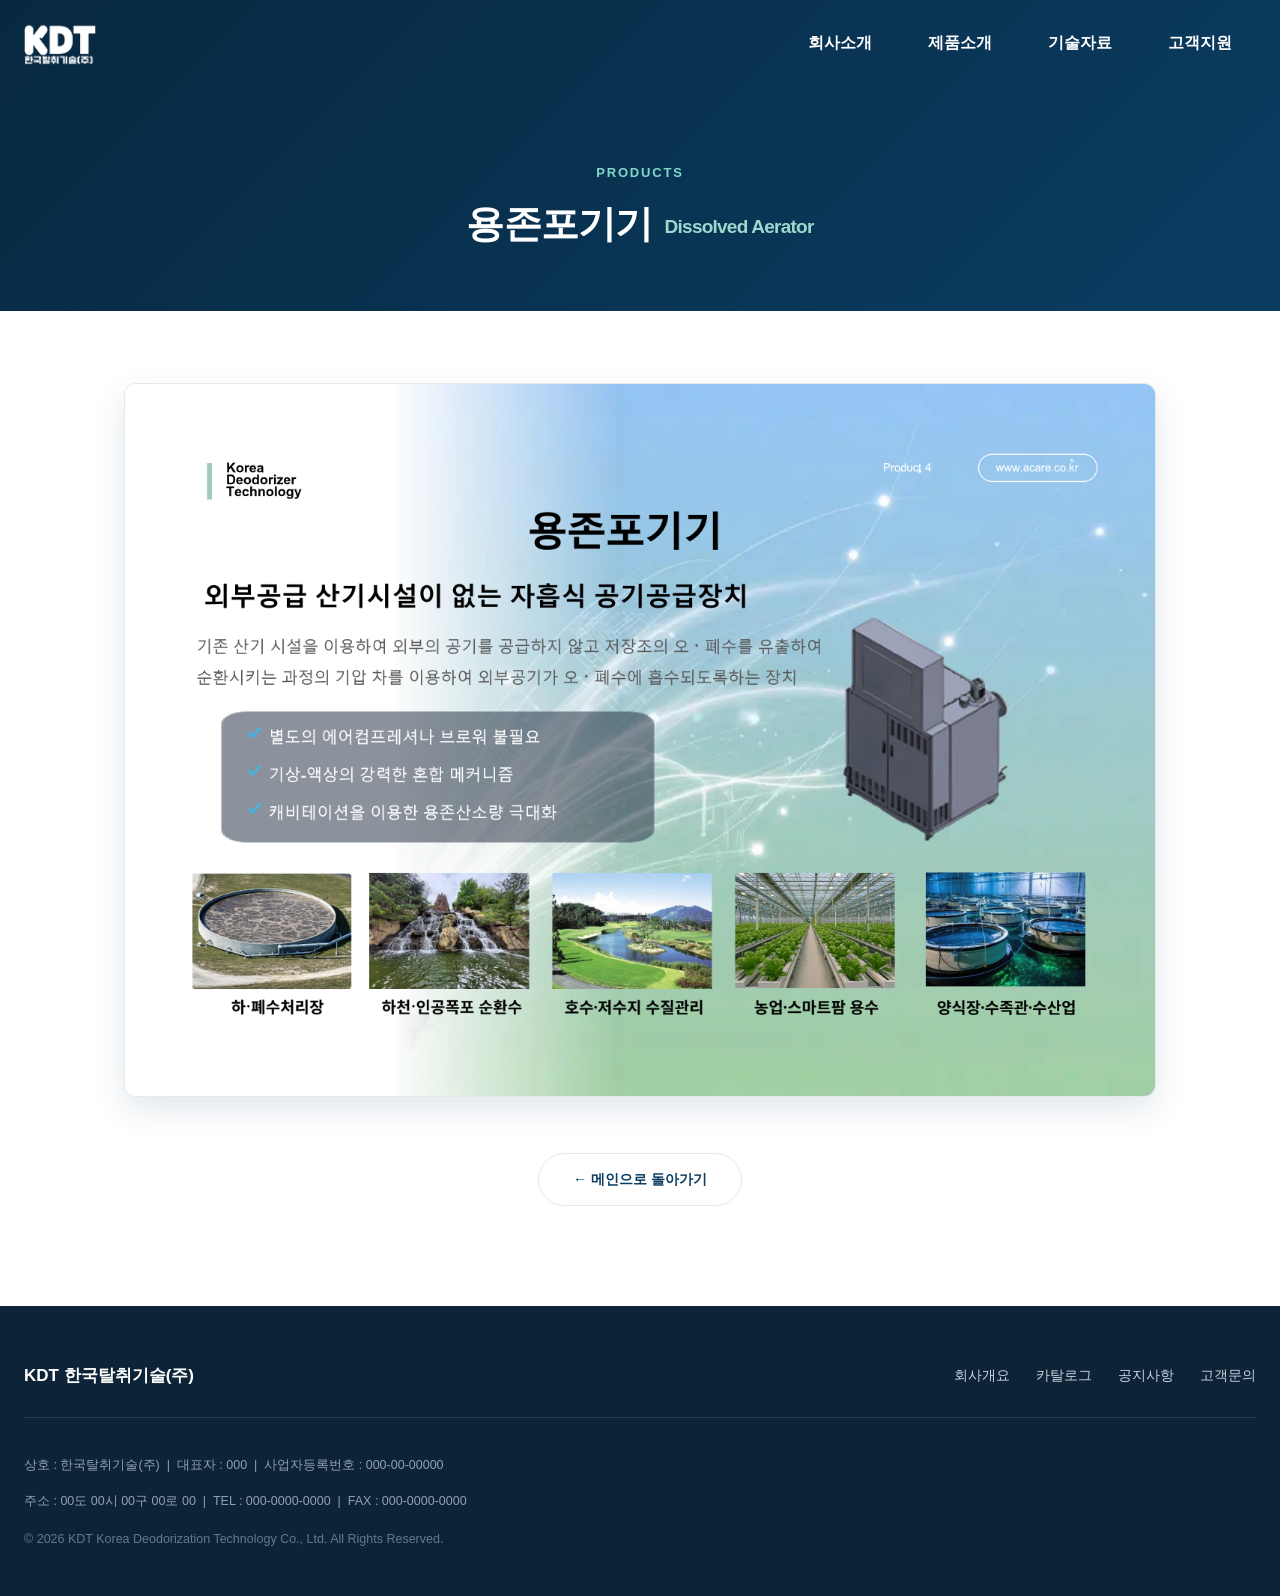
<file: product-diffuser.html>
<!DOCTYPE html>
<html lang="ko">
<head>
<meta charset="UTF-8">
<meta name="viewport" content="width=device-width, initial-scale=1.0">
<title>용존포기기 | KDT 한국탈취기술(주)</title>
<link rel="stylesheet" href="style.css">
</head>
<body>

<!-- ============ HEADER ============ -->
<header class="site-header" id="siteHeader">
  <div class="header-inner">
    <a href="index.html" class="logo">
      <img src="images/logo-kdt.png" alt="KDT 한국탈취기술(주)" class="logo-mark">
    </a>

    <nav class="gnb" id="gnb">
      <ul class="gnb-list">
        <li class="gnb-item">
          <a href="#" class="gnb-link">회사소개</a>
          <div class="mega-panel">
            <ul class="mega-list">
              <li><a href="about-overview.html">회사개요</a></li>
              <li><a href="about-history.html">회사연혁</a></li>
              <li><a href="certificate.html">인증/특허</a></li>
              <li><a href="about-location.html">오시는길</a></li>
            </ul>
          </div>
        </li>
        <li class="gnb-item">
          <a href="#" class="gnb-link">제품소개</a>
          <div class="mega-panel">
            <ul class="mega-list">
              <li><a href="product-orderbreak.html">산업용 탈취기</a></li>
              <li><a href="product-biochemical.html">친환경 바이오케미칼</a></li>
              <li><a href="product-airpressure.html">안전한 에어프레셔</a></li>
              <li><a href="product-diffuser.html">용존포기기</a></li>
            </ul>
          </div>
        </li>
        <li class="gnb-item">
          <a href="#" class="gnb-link">기술자료</a>
          <div class="mega-panel">
            <ul class="mega-list">
              <li><a href="files/KDT_탈취기_카탈로그.pdf" download>카탈로그</a></li>
            </ul>
          </div>
        </li>
        <li class="gnb-item">
          <a href="#" class="gnb-link">고객지원</a>
          <div class="mega-panel">
            <ul class="mega-list">
              <li><a href="notice.html">공지사항</a></li>
              <li><a href="contact.html">고객문의</a></li>
            </ul>
          </div>
        </li>
      </ul>
    </nav>

    <button class="mobile-toggle" id="mobileToggle" aria-label="메뉴 열기">
      <span></span><span></span><span></span>
    </button>
  </div>

  <!-- 모바일 전용 메뉴 -->
  <nav class="mobile-nav" id="mobileNav">
    <ul>
      <li>
        <button class="mobile-depth1">회사소개</button>
        <ul class="mobile-depth2">
          <li><a href="about-overview.html">회사개요</a></li>
          <li><a href="about-history.html">회사연혁</a></li>
          <li><a href="certificate.html">인증/특허</a></li>
          <li><a href="about-location.html">오시는길</a></li>
        </ul>
      </li>
      <li>
        <button class="mobile-depth1">제품소개</button>
        <ul class="mobile-depth2">
          <li><a href="product-orderbreak.html">산업용 탈취기</a></li>
          <li><a href="product-biochemical.html">친환경 바이오케미칼</a></li>
          <li><a href="product-airpressure.html">안전한 에어프레셔</a></li>
          <li><a href="product-diffuser.html">용존포기기</a></li>
        </ul>
      </li>
      <li>
        <button class="mobile-depth1">기술자료</button>
        <ul class="mobile-depth2">
          <li><a href="files/KDT_탈취기_카탈로그.pdf" download>카탈로그</a></li>
        </ul>
      </li>
      <li>
        <button class="mobile-depth1">고객지원</button>
        <ul class="mobile-depth2">
          <li><a href="notice.html">공지사항</a></li>
          <li><a href="contact.html">고객문의</a></li>
        </ul>
      </li>
    </ul>
  </nav>
  <div class="mega-dim" id="megaDim"></div>
</header>

<main>
  <section class="page-banner">
    <p class="section-eyebrow light">PRODUCTS</p>
    <h1 class="page-title">용존포기기<span>Dissolved Aerator</span></h1>
  </section>

  <section class="doc-section reveal">
    <div class="doc-block">
      <div class="doc-frame">
        <img src="images/brochure/page-09.png" alt="용존포기기 상세 소개">
        <!-- 회사소개서(밝은버전).pdf 9페이지: 용존포기기 상세 소개 -->
      </div>
    </div>
    <div class="doc-back">
      <a href="index.html#hero">← 메인으로 돌아가기</a>
    </div>
  </section>
</main>

<!-- ============ FOOTER ============ -->
<footer class="site-footer">
  <div class="footer-inner">
    <div class="footer-top">
      <span class="footer-logo">KDT 한국탈취기술(주)</span>
      <ul class="footer-links">
        <li><a href="about-overview.html">회사개요</a></li>
        <li><a href="files/KDT_탈취기_카탈로그.pdf" download>카탈로그</a></li>
        <li><a href="notice.html">공지사항</a></li>
        <li><a href="contact.html">고객문의</a></li>
      </ul>
    </div>
    <div class="footer-info">
      <p>상호 : 한국탈취기술(주) &nbsp;|&nbsp; 대표자 : 000 &nbsp;|&nbsp; 사업자등록번호 : 000-00-00000</p>
      <p>주소 : 00도 00시 00구 00로 00 &nbsp;|&nbsp; TEL : 000-0000-0000 &nbsp;|&nbsp; FAX : 000-0000-0000</p>
      <p class="footer-copy">&copy; 2026 KDT Korea Deodorization Technology Co., Ltd. All Rights Reserved.</p>
    </div>
  </div>
</footer>

<script src="script.js"></script>
</body>
</html>
</file>
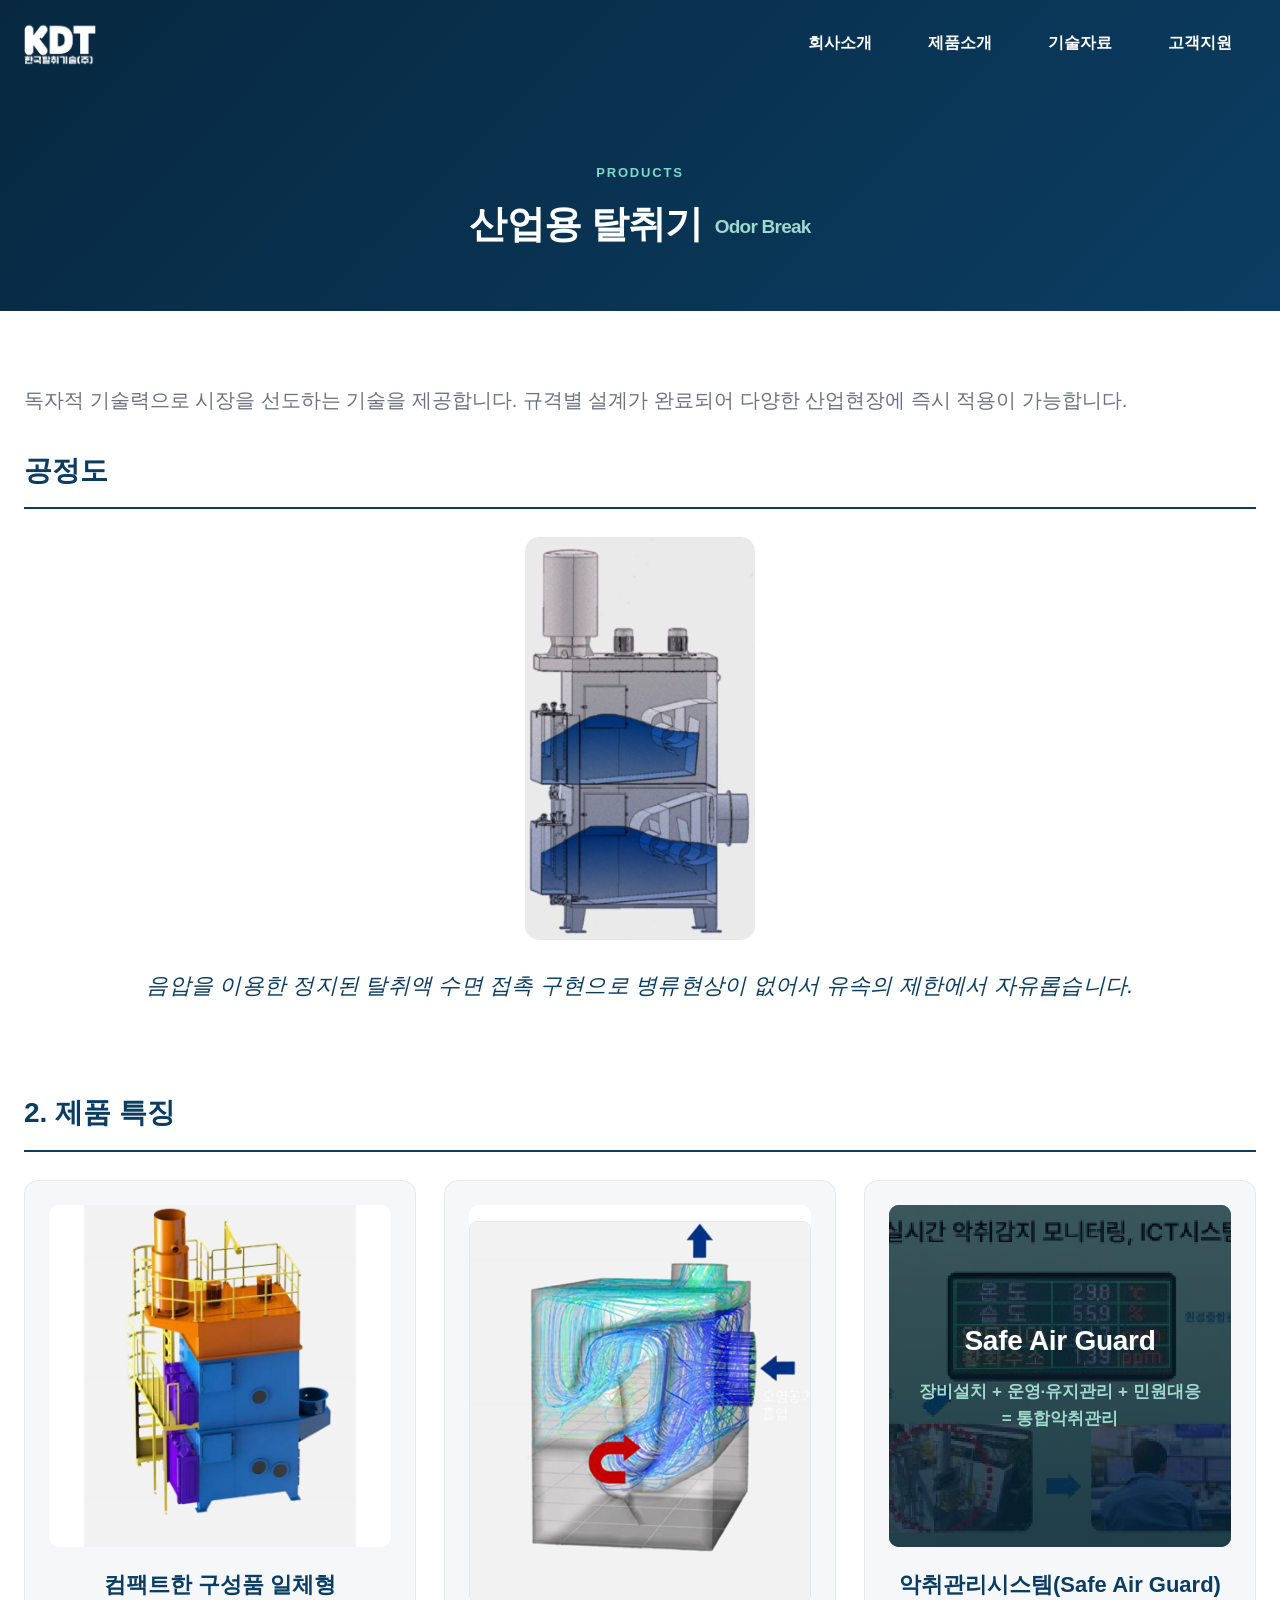
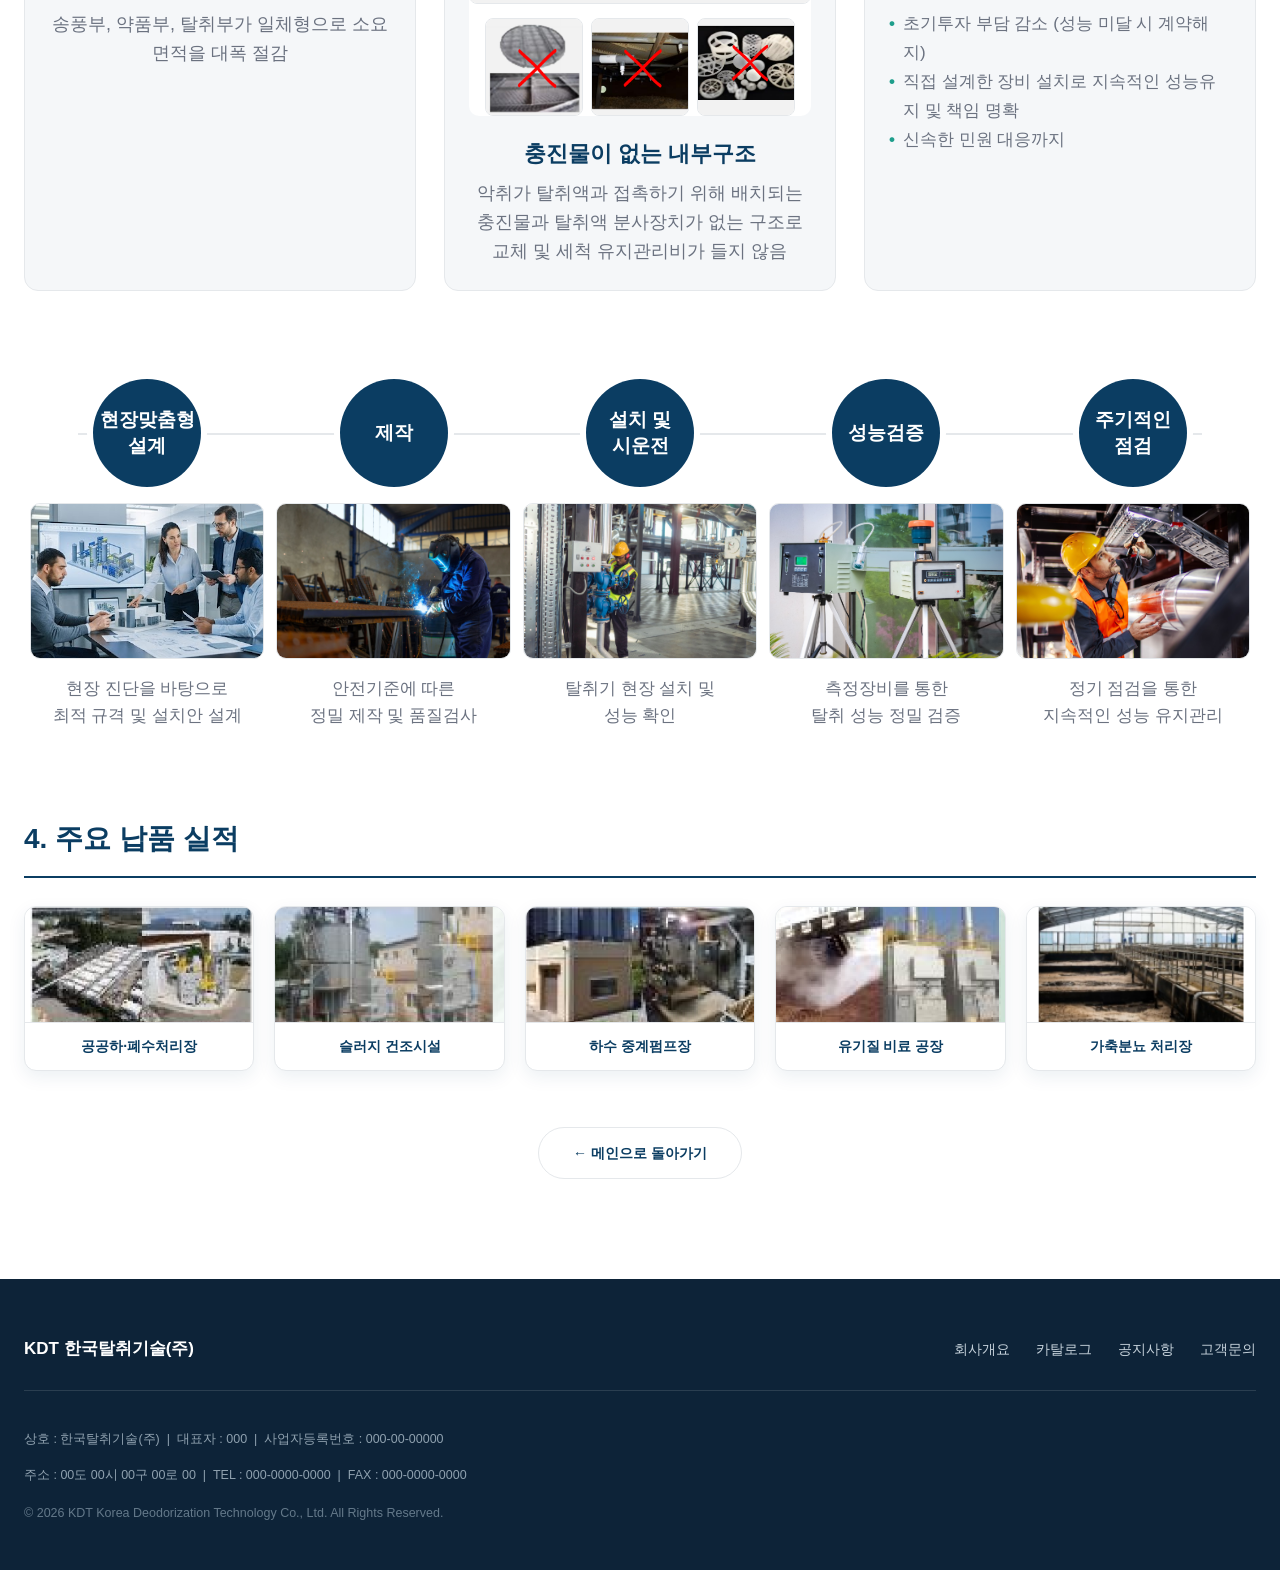
<file: product-orderbreak.html>
<!DOCTYPE html>
<html lang="ko">
<head>
<meta charset="UTF-8">
<meta name="viewport" content="width=device-width, initial-scale=1.0">
<title>산업용 탈취기(Odor Break) | KDT 한국탈취기술(주)</title>
<link rel="stylesheet" href="style.css">
</head>
<body>

<!-- ============ HEADER ============ -->
<header class="site-header" id="siteHeader">
  <div class="header-inner">
    <a href="index.html" class="logo">
      <img src="images/logo-kdt.png" alt="KDT 한국탈취기술(주)" class="logo-mark">
    </a>

    <nav class="gnb" id="gnb">
      <ul class="gnb-list">
        <li class="gnb-item">
          <a href="#" class="gnb-link">회사소개</a>
          <div class="mega-panel">
            <ul class="mega-list">
              <li><a href="about-overview.html">회사개요</a></li>
              <li><a href="about-history.html">회사연혁</a></li>
              <li><a href="certificate.html">인증/특허</a></li>
              <li><a href="about-location.html">오시는길</a></li>
            </ul>
          </div>
        </li>
        <li class="gnb-item">
          <a href="#" class="gnb-link">제품소개</a>
          <div class="mega-panel">
            <ul class="mega-list">
              <li><a href="product-orderbreak.html">산업용 탈취기</a></li>
              <li><a href="product-biochemical.html">친환경 바이오케미칼</a></li>
              <li><a href="product-airpressure.html">안전한 에어프레셔</a></li>
              <li><a href="product-diffuser.html">용존포기기</a></li>
            </ul>
          </div>
        </li>
        <li class="gnb-item">
          <a href="#" class="gnb-link">기술자료</a>
          <div class="mega-panel">
            <ul class="mega-list">
              <li><a href="files/KDT_탈취기_카탈로그.pdf" download>카탈로그</a></li>
            </ul>
          </div>
        </li>
        <li class="gnb-item">
          <a href="#" class="gnb-link">고객지원</a>
          <div class="mega-panel">
            <ul class="mega-list">
              <li><a href="notice.html">공지사항</a></li>
              <li><a href="contact.html">고객문의</a></li>
            </ul>
          </div>
        </li>
      </ul>
    </nav>

    <button class="mobile-toggle" id="mobileToggle" aria-label="메뉴 열기">
      <span></span><span></span><span></span>
    </button>
  </div>

  <!-- 모바일 전용 메뉴 -->
  <nav class="mobile-nav" id="mobileNav">
    <ul>
      <li>
        <button class="mobile-depth1">회사소개</button>
        <ul class="mobile-depth2">
          <li><a href="about-overview.html">회사개요</a></li>
          <li><a href="about-history.html">회사연혁</a></li>
          <li><a href="certificate.html">인증/특허</a></li>
          <li><a href="about-location.html">오시는길</a></li>
        </ul>
      </li>
      <li>
        <button class="mobile-depth1">제품소개</button>
        <ul class="mobile-depth2">
          <li><a href="product-orderbreak.html">산업용 탈취기</a></li>
          <li><a href="product-biochemical.html">친환경 바이오케미칼</a></li>
          <li><a href="product-airpressure.html">안전한 에어프레셔</a></li>
          <li><a href="product-diffuser.html">용존포기기</a></li>
        </ul>
      </li>
      <li>
        <button class="mobile-depth1">기술자료</button>
        <ul class="mobile-depth2">
          <li><a href="files/KDT_탈취기_카탈로그.pdf" download>카탈로그</a></li>
        </ul>
      </li>
      <li>
        <button class="mobile-depth1">고객지원</button>
        <ul class="mobile-depth2">
          <li><a href="notice.html">공지사항</a></li>
          <li><a href="contact.html">고객문의</a></li>
        </ul>
      </li>
    </ul>
  </nav>
  <div class="mega-dim" id="megaDim"></div>
</header>

<main>
  <section class="page-banner">
    <p class="section-eyebrow light">PRODUCTS</p>
    <h1 class="page-title">산업용 탈취기<span>Odor Break</span></h1>
  </section>

  <section class="ob-section reveal">

    <!-- ============ Section 1: 공정도 ============ -->
    <div class="ob-block">
      <p class="ob-lead">
        독자적 기술력으로 시장을 선도하는 기술을 제공합니다. 규격별 설계가
        완료되어 다양한 산업현장에 즉시 적용이 가능합니다.
      </p>
      <h2 class="ob-subtitle">공정도</h2>
      <div class="ob-diagram">
        <img src="images/ob-diagram.png?v=2" alt="산업용 탈취기 공정도 (내부 약액 접촉 구조 단면도)">
        <!-- 3차수정/공정도08-12 235347.png: 산업용 탈취기 내부 구조 단면도 -->
      </div>
      <p class="ob-caption">
        음압을 이용한 정지된 탈취액 수면 접촉 구현으로 병류현상이 없어서
        유속의 제한에서 자유롭습니다.
      </p>
    </div>

    <!-- ============ Section 2: 제품 특징 ============ -->
    <div class="ob-block">
      <h2 class="ob-subtitle">2. 제품 특징</h2>
      <div class="ob-feature-grid">
        <div class="ob-feature-card">
          <div class="ob-feature-visual">
            <img src="images/ob-feature-1.png" alt="컴팩트한 구성품 일체형">
            <!-- 회사소개서 5p: 송풍부·약품부·탈취부 일체형 3D 장비 렌더 이미지 -->
          </div>
          <h3>컴팩트한 구성품 일체형</h3>
          <p>송풍부, 약품부, 탈취부가 일체형으로 소요면적을 대폭 절감</p>
        </div>

        <div class="ob-feature-card">
          <div class="ob-feature-visual ob-feature-visual-stack">
            <div class="ob-feature-diagram">
              <img src="images/ob-feature-2-diagram.png" alt="탈취기 내부 기류 흐름 시뮬레이션 (오염공기 흡입)">
              <!-- 0819 폴더 2. 이미지.PNG: 내부 기류 흐름 CFD 시뮬레이션 (오염공기 흡입) -->
            </div>
            <div class="ob-feature-visual-triple">
              <div class="ob-feature-third">
                <img src="images/ob-feature-2a.png" alt="데미스터/다공판 불필요">
                <!-- 회사소개서 5p: 데미스터·다공판 예시 (불필요) -->
              </div>
              <div class="ob-feature-third">
                <img src="images/ob-feature-2b.png" alt="탈취액 분사장치 불필요">
                <!-- 회사소개서 5p: 천장 탈취액 분사장치 예시 (불필요) -->
              </div>
              <div class="ob-feature-third">
                <img src="images/ob-feature-2c.png" alt="폴링 등 충진물 불필요">
                <!-- 회사소개서 5p: 폴링 등 충진물 예시 (불필요) -->
              </div>
            </div>
          </div>
          <h3>충진물이 없는 내부구조</h3>
          <p>악취가 탈취액과 접촉하기 위해 배치되는 충진물과 탈취액 분사장치가 없는 구조로 교체 및 세척 유지관리비가 들지 않음</p>
        </div>

        <div class="ob-feature-card">
          <div class="ob-feature-visual ob-feature-visual-brand">
            <img src="images/ob-safeairguard-bg.png" alt="실시간 악취감지 모니터링 ICT 시스템">
            <!-- 회사소개서 10p: 실시간 악취감지 모니터링 ICT 시스템 (3차수정/ict시스템 이미지와 동일 내용, 고화질 버전으로 대체) -->
            <div class="ob-feature-brand-overlay">
              <span class="ob-feature-brand">Safe Air Guard</span>
              <span class="ob-feature-brand-tagline">장비설치 + 운영·유지관리 + 민원대응<br>= 통합악취관리</span>
            </div>
          </div>
          <h3>악취관리시스템(Safe Air Guard)</h3>
          <ul class="ob-feature-brand-list">
            <li>초기투자 부담 감소 (성능 미달 시 계약해지)</li>
            <li>직접 설계한 장비 설치로 지속적인 성능유지 및 책임 명확</li>
            <li>신속한 민원 대응까지</li>
          </ul>
        </div>
      </div>
    </div>

    <!-- ============ Section 3: 업무 프로세스 (Safe Air Guard카탈로그.pdf 1p 발췌) ============ -->
    <div class="ob-block">
      <div class="ob-steps">
        <div class="ob-step">
          <span class="ob-step-num">현장맞춤형<br>설계</span>
          <div class="ob-step-photo">
            <img src="images/process/step-1-design.png" alt="현장맞춤형 설계">
          </div>
          <p class="ob-step-caption">현장 진단을 바탕으로<br>최적 규격 및 설치안 설계</p>
        </div>
        <div class="ob-step">
          <span class="ob-step-num">제작</span>
          <div class="ob-step-photo">
            <img src="images/process/step-2-manufacture.png" alt="제작">
          </div>
          <p class="ob-step-caption">안전기준에 따른<br>정밀 제작 및 품질검사</p>
        </div>
        <div class="ob-step">
          <span class="ob-step-num">설치 및<br>시운전</span>
          <div class="ob-step-photo">
            <img src="images/process/step-3-install.png" alt="설치 및 시운전">
          </div>
          <p class="ob-step-caption">탈취기 현장 설치 및<br>성능 확인</p>
        </div>
        <div class="ob-step">
          <span class="ob-step-num">성능검증</span>
          <div class="ob-step-photo">
            <img src="images/process/step-4-verify.png" alt="성능검증">
          </div>
          <p class="ob-step-caption">측정장비를 통한<br>탈취 성능 정밀 검증</p>
        </div>
        <div class="ob-step">
          <span class="ob-step-num">주기적인<br>점검</span>
          <div class="ob-step-photo">
            <img src="images/process/step-5-inspect.png" alt="주기적인 점검">
          </div>
          <p class="ob-step-caption">정기 점검을 통한<br>지속적인 성능 유지관리</p>
        </div>
      </div>
    </div>

    <!-- ============ Section 4: 주요 납품 실적 (회사소개서(밝은버전).pdf 10p 발췌) ============ -->
    <div class="ob-block">
      <h2 class="ob-subtitle">4. 주요 납품 실적</h2>
      <div class="ob-reference-grid">
        <figure class="ob-reference-card">
          <img src="images/references/ref-wastewater.png?v=2" alt="공공하·폐수처리장">
          <!-- 공공하·폐수처리장 납품 사례 -->
          <figcaption class="ob-reference-caption">공공하·폐수처리장</figcaption>
        </figure>
        <figure class="ob-reference-card">
          <img src="images/references/ref-sludge-dry.png?v=2" alt="슬러지 건조시설">
          <!-- 슬러지 건조시설 납품 사례 -->
          <figcaption class="ob-reference-caption">슬러지 건조시설</figcaption>
        </figure>
        <figure class="ob-reference-card">
          <img src="images/references/ref-pump-station.png?v=2" alt="하수 중계펌프장">
          <!-- 하수 중계펌프장 납품 사례 -->
          <figcaption class="ob-reference-caption">하수 중계펌프장</figcaption>
        </figure>
        <figure class="ob-reference-card">
          <img src="images/references/ref-fertilizer.png?v=2" alt="유기질 비료 공장">
          <!-- 유기질 비료 공장 납품 사례 -->
          <figcaption class="ob-reference-caption">유기질 비료 공장</figcaption>
        </figure>
        <figure class="ob-reference-card">
          <img src="images/references/ref-livestock.png?v=2" alt="가축분뇨 처리장">
          <!-- 0819 폴더: 가축분뇨 처리장.png (라벨 텍스트 제거, 다른 카드와 동일 비율로 크롭) -->
          <figcaption class="ob-reference-caption">가축분뇨 처리장</figcaption>
        </figure>
      </div>
    </div>

    <div class="doc-back">
      <a href="index.html#hero">← 메인으로 돌아가기</a>
    </div>
  </section>
</main>

<!-- ============ FOOTER ============ -->
<footer class="site-footer">
  <div class="footer-inner">
    <div class="footer-top">
      <span class="footer-logo">KDT 한국탈취기술(주)</span>
      <ul class="footer-links">
        <li><a href="about-overview.html">회사개요</a></li>
        <li><a href="files/KDT_탈취기_카탈로그.pdf" download>카탈로그</a></li>
        <li><a href="notice.html">공지사항</a></li>
        <li><a href="contact.html">고객문의</a></li>
      </ul>
    </div>
    <div class="footer-info">
      <p>상호 : 한국탈취기술(주) &nbsp;|&nbsp; 대표자 : 000 &nbsp;|&nbsp; 사업자등록번호 : 000-00-00000</p>
      <p>주소 : 00도 00시 00구 00로 00 &nbsp;|&nbsp; TEL : 000-0000-0000 &nbsp;|&nbsp; FAX : 000-0000-0000</p>
      <p class="footer-copy">&copy; 2026 KDT Korea Deodorization Technology Co., Ltd. All Rights Reserved.</p>
    </div>
  </div>
</footer>

<script src="script.js"></script>
</body>
</html>
</file>
<file: style.css>
/* =====================================================
   KDT 한국탈취기술(주) - Main Stylesheet
===================================================== */

:root {
  --color-primary: #0b3d62;      /* 신뢰감 있는 딥 네이비 블루 */
  --color-primary-dark: #072840;
  --color-accent: #1e9e8c;       /* 환경/친환경 느낌의 틸 그린 */
  --color-text: #222831;
  --color-text-light: #6b7280;
  --color-bg: #ffffff;
  --color-bg-soft: #f5f7f9;
  --color-border: #e5e8eb;
  --header-height: 86px;
  --max-width: 1280px;
  --transition-base: 0.35s cubic-bezier(0.4, 0, 0.2, 1);
}

* { box-sizing: border-box; }

html { scroll-behavior: smooth; }

body {
  margin: 0;
  font-family: "Pretendard", "Noto Sans KR", "Malgun Gothic", -apple-system, BlinkMacSystemFont, sans-serif;
  color: var(--color-text);
  background: var(--color-bg);
  line-height: 1.6;
  -webkit-font-smoothing: antialiased;
}

a { color: inherit; text-decoration: none; }
ul { list-style: none; margin: 0; padding: 0; }
img { display: block; max-width: 100%; }
button { font-family: inherit; cursor: pointer; border: none; background: none; }

/* -----------------------------------------------------
   이미지 방어 코드 (절대 찌그러짐 방지)
----------------------------------------------------- */
img {
  width: 100%;
  height: 100%;
  object-fit: cover;
  object-position: center;
}

.section-eyebrow, .hero-eyebrow { letter-spacing: 0.14em; }

/* -----------------------------------------------------
   공통 섹션 타이틀
----------------------------------------------------- */
.section-head {
  max-width: var(--max-width);
  margin: 0 auto 56px;
  padding: 0 24px;
  text-align: center;
}

.section-eyebrow {
  display: inline-block;
  font-size: 13px;
  font-weight: 700;
  color: var(--color-accent);
  margin-bottom: 12px;
  text-transform: uppercase;
}
.section-eyebrow.light { color: #7fd8c9; }

.section-title {
  font-size: clamp(28px, 3.4vw, 40px);
  font-weight: 800;
  color: var(--color-primary);
  margin: 0 0 14px;
  letter-spacing: -0.02em;
}
.section-title.light { color: #ffffff; }

.section-desc {
  color: var(--color-text-light);
  font-size: 16px;
}

.reveal {
  opacity: 0;
  transform: translateY(40px);
  transition: opacity 0.9s ease, transform 0.9s ease;
}
.reveal.is-visible {
  opacity: 1;
  transform: translateY(0);
}

/* =====================================================
   HEADER
===================================================== */
.site-header {
  position: fixed;
  top: 0; left: 0; right: 0;
  z-index: 1000;
  height: var(--header-height);
  background: rgba(7, 40, 64, 0.0);
  transition: background var(--transition-base), box-shadow var(--transition-base);
}

.site-header.is-scrolled,
.site-header.is-menu-open {
  background: rgba(255, 255, 255, 0.98);
  box-shadow: 0 2px 16px rgba(0, 0, 0, 0.08);
}

.header-inner {
  max-width: var(--max-width);
  height: 100%;
  margin: 0 auto;
  padding: 0 24px;
  display: flex;
  align-items: center;
  justify-content: space-between;
}

.logo-text {
  font-size: 20px;
  font-weight: 800;
  color: #ffffff;
  transition: color var(--transition-base);
  white-space: nowrap;
}
.logo-text em {
  font-style: normal;
  font-weight: 600;
  margin-left: 4px;
}

.site-header.is-scrolled .logo-text,
.site-header.is-menu-open .logo-text {
  color: var(--color-primary);
}

.logo-mark {
  display: block;
  height: 46px;
  width: auto;
  filter: brightness(0) invert(1);
  transition: filter var(--transition-base);
}
.site-header.is-scrolled .logo-mark,
.site-header.is-menu-open .logo-mark {
  filter: none;
}

/* --- GNB --- */
.gnb { height: 100%; }
.gnb-list {
  display: flex;
  height: 100%;
  gap: 8px;
}
.gnb-item {
  position: relative;
  height: 100%;
  display: flex;
  align-items: center;
}
.gnb-link {
  display: inline-block;
  padding: 10px 24px;
  font-size: 16px;
  font-weight: 700;
  color: #ffffff;
  transition: color var(--transition-base);
}
.site-header.is-scrolled .gnb-link,
.site-header.is-menu-open .gnb-link {
  color: var(--color-text);
}
.gnb-item:hover .gnb-link,
.gnb-item.is-active .gnb-link {
  color: var(--color-accent);
}

/* --- Mega Panel (풀다운 슬라이드) --- */
.mega-panel {
  position: absolute;
  top: 100%;
  left: 50%;
  transform: translate(-50%, -12px);
  min-width: 220px;
  background: #ffffff;
  border-radius: 0 0 12px 12px;
  box-shadow: 0 24px 40px rgba(0, 0, 0, 0.12);
  padding: 18px 8px;
  opacity: 0;
  visibility: hidden;
  pointer-events: none;
  transition: opacity var(--transition-base), transform var(--transition-base), visibility var(--transition-base);
}

.gnb-item:hover .mega-panel,
.gnb-item.is-active .mega-panel {
  opacity: 1;
  visibility: visible;
  transform: translate(-50%, 0);
  pointer-events: auto;
}

.mega-list li a {
  display: block;
  padding: 10px 20px;
  font-size: 14px;
  color: var(--color-text-light);
  border-radius: 8px;
  white-space: nowrap;
  transition: background var(--transition-base), color var(--transition-base);
}
.mega-list li a:hover {
  background: var(--color-bg-soft);
  color: var(--color-primary);
}

.mega-dim {
  position: fixed;
  inset: var(--header-height) 0 0 0;
  background: rgba(7, 40, 64, 0.25);
  opacity: 0;
  visibility: hidden;
  transition: opacity var(--transition-base), visibility var(--transition-base);
  z-index: -1;
}
.site-header.is-menu-open .mega-dim {
  opacity: 1;
  visibility: visible;
}

/* --- Mobile toggle --- */
.mobile-toggle {
  display: none;
  width: 32px;
  height: 24px;
  flex-direction: column;
  justify-content: space-between;
  z-index: 1100;
}
.mobile-toggle span {
  display: block;
  height: 2px;
  width: 100%;
  background: #ffffff;
  transition: all var(--transition-base);
}
.site-header.is-scrolled .mobile-toggle span,
.site-header.is-menu-open .mobile-toggle span { background: var(--color-primary); }

.mobile-toggle.is-open span:nth-child(1) { transform: translateY(11px) rotate(45deg); }
.mobile-toggle.is-open span:nth-child(2) { opacity: 0; }
.mobile-toggle.is-open span:nth-child(3) { transform: translateY(-11px) rotate(-45deg); }

.mobile-nav {
  display: none;
}

/* =====================================================
   HERO SECTION
===================================================== */
.hero {
  position: relative;
  height: 100vh;
  min-height: 560px;
  overflow: hidden;
  color: #ffffff;
}

.hero-slides {
  position: absolute;
  inset: 0;
}

.hero-slide {
  position: absolute;
  inset: 0;
  background-size: cover;
  background-position: center;
  background-repeat: no-repeat;
  opacity: 0;
  transform: scale(1.08);
  transition: opacity 1.4s ease, transform 6s ease;
}
.hero-slide.is-active {
  opacity: 1;
  transform: scale(1);
}

.hero-overlay {
  position: absolute;
  inset: 0;
  background:
    radial-gradient(ellipse at center 50%, rgba(4,10,18,0.15) 0%, rgba(4,10,18,0.55) 70%),
    linear-gradient(180deg, rgba(4,12,22,0.72) 0%, rgba(6,20,34,0.32) 38%, rgba(4,12,22,0.8) 100%);
}

/* --- 용접 스파크를 모티브로 한 떠다니는 파티클 (단조로움 방지용 디테일) --- */
.hero-sparks {
  position: absolute;
  inset: 0;
  z-index: 1;
  overflow: hidden;
  pointer-events: none;
}
.hero-sparks span {
  position: absolute;
  bottom: -10px;
  width: 3px;
  height: 3px;
  border-radius: 50%;
  background: #ffb648;
  box-shadow: 0 0 6px 2px rgba(255, 182, 72, 0.8);
  opacity: 0;
  animation: sparkRise linear infinite;
}
.hero-sparks span:nth-child(1) { left: 12%; animation-duration: 7s; animation-delay: 0.2s; }
.hero-sparks span:nth-child(2) { left: 27%; animation-duration: 9s; animation-delay: 2.4s; }
.hero-sparks span:nth-child(3) { left: 46%; animation-duration: 6.5s; animation-delay: 1.1s; }
.hero-sparks span:nth-child(4) { left: 63%; animation-duration: 8s; animation-delay: 3.6s; }
.hero-sparks span:nth-child(5) { left: 79%; animation-duration: 7.5s; animation-delay: 0.8s; }
.hero-sparks span:nth-child(6) { left: 90%; animation-duration: 10s; animation-delay: 4.2s; }

@keyframes sparkRise {
  0% { transform: translateY(0) scale(1); opacity: 0; }
  8% { opacity: 1; }
  55% { opacity: 0.7; }
  100% { transform: translateY(-70vh) scale(0.4); opacity: 0; }
}

.hero-content {
  position: relative;
  z-index: 2;
  height: 100%;
  display: flex;
  flex-direction: column;
  align-items: center;
  justify-content: center;
  text-align: center;
  padding: 0 24px;
}

.hero-eyebrow {
  font-size: 14px;
  font-weight: 600;
  color: #9fd8cd;
  margin-bottom: 18px;
}

.hero-title {
  font-size: clamp(44px, 8vw, 96px);
  font-weight: 800;
  margin: 0 0 20px;
  letter-spacing: -0.02em;
}

.hero-desc {
  font-size: clamp(15px, 1.6vw, 19px);
  color: #e6edf2;
  margin-bottom: 36px;
}

.hero-btn {
  display: inline-block;
  padding: 16px 40px;
  border: 1px solid rgba(255,255,255,0.7);
  border-radius: 40px;
  font-size: 15px;
  font-weight: 700;
  transition: background var(--transition-base), color var(--transition-base), border-color var(--transition-base);
}
.hero-btn:hover {
  background: var(--color-accent);
  border-color: var(--color-accent);
}

.hero-dots {
  position: absolute;
  right: 32px;
  bottom: 40px;
  z-index: 2;
  display: flex;
  flex-direction: column;
  gap: 10px;
}
.hero-dot {
  width: 10px;
  height: 10px;
  border-radius: 50%;
  border: 1px solid rgba(255,255,255,0.8);
  background: transparent;
  transition: background var(--transition-base);
}
.hero-dot.is-active { background: #ffffff; }

.hero-scroll {
  position: absolute;
  left: 50%;
  bottom: 36px;
  transform: translateX(-50%);
  z-index: 2;
  text-align: center;
  color: rgba(255,255,255,0.85);
}
.hero-scroll span {
  display: block;
  width: 1px;
  height: 40px;
  margin: 0 auto 10px;
  background: rgba(255,255,255,0.6);
  overflow: hidden;
  position: relative;
}
.hero-scroll span::after {
  content: "";
  position: absolute;
  top: -100%;
  left: 0;
  width: 100%;
  height: 100%;
  background: #ffffff;
  animation: scrollLine 1.8s infinite;
}
.hero-scroll p {
  margin: 0;
  font-size: 11px;
  letter-spacing: 0.2em;
}
@keyframes scrollLine {
  0% { top: -100%; }
  60% { top: 100%; }
  100% { top: 100%; }
}

/* =====================================================
   ABOUT SECTION
===================================================== */
.about-section {
  padding: 120px 24px;
  background: var(--color-bg);
}

.about-inner {
  max-width: var(--max-width);
  margin: 0 auto;
  display: grid;
  grid-template-columns: 1fr 1fr;
  gap: 72px;
  align-items: center;
}

.about-visual {
  position: relative;
  width: 100%;
  aspect-ratio: 9 / 10;
  overflow: hidden;
  border-radius: 8px;
  background: var(--color-bg-soft);
}

.about-text .section-eyebrow { text-align: left; }

.about-lead {
  font-size: 18px;
  font-weight: 600;
  line-height: 1.6;
  color: var(--color-text);
  margin: 0 0 28px;
  padding-bottom: 24px;
  border-bottom: 1px solid var(--color-border);
}
.about-lead strong {
  color: var(--color-accent);
  font-weight: 800;
}

.about-subhead {
  font-size: 14px;
  font-weight: 800;
  letter-spacing: 0.06em;
  color: var(--color-primary);
  margin: 0 0 14px;
}

.about-copy p {
  color: var(--color-text-light);
  font-size: 16px;
  margin: 0 0 18px;
}

.about-stats {
  display: flex;
  gap: 40px;
  margin: 36px 0;
  padding: 28px 0;
  border-top: 1px solid var(--color-border);
  border-bottom: 1px solid var(--color-border);
}
.about-stats li {
  display: flex;
  flex-direction: column;
}
.about-stats strong {
  font-size: 30px;
  font-weight: 800;
  color: var(--color-primary);
}
.about-stats span {
  font-size: 13px;
  color: var(--color-text-light);
  margin-top: 4px;
}

.about-more {
  display: inline-flex;
  align-items: center;
  gap: 6px;
  font-weight: 700;
  color: var(--color-primary);
  border-bottom: 2px solid var(--color-primary);
  padding-bottom: 4px;
  transition: color var(--transition-base), border-color var(--transition-base);
}
.about-more:hover {
  color: var(--color-accent);
  border-color: var(--color-accent);
}

/* =====================================================
   PRODUCT SECTION
===================================================== */
.product-section {
  padding: 120px 24px;
  background: var(--color-bg-soft);
}

.product-grid {
  max-width: var(--max-width);
  margin: 0 auto;
  display: grid;
  grid-template-columns: repeat(4, 1fr);
  gap: 28px;
}

.product-card {
  display: block;
  background: #ffffff;
  border-radius: 12px;
  overflow: hidden;
  box-shadow: 0 6px 20px rgba(11, 61, 98, 0.06);
  transition: transform var(--transition-base), box-shadow var(--transition-base);
}
.product-card:hover {
  transform: translateY(-10px);
  box-shadow: 0 20px 36px rgba(11, 61, 98, 0.16);
}

.product-thumb {
  position: relative;
  width: 100%;
  aspect-ratio: 1 / 1;
  overflow: hidden;
  background: var(--color-bg-soft);
}
.product-thumb img {
  transition: transform 0.6s ease;
}
.product-card:hover .product-thumb img {
  transform: scale(1.07);
}

.product-info {
  padding: 22px 20px 26px;
  text-align: center;
}
.product-info h3 {
  margin: 0 0 10px;
  font-size: 18px;
  font-weight: 800;
  color: var(--color-primary);
}
.product-info .product-category {
  margin: 0 0 6px;
  font-size: 13px;
  font-weight: 700;
  color: var(--color-text);
}
.product-info .product-detail {
  margin: 0;
  font-size: 12px;
  line-height: 1.5;
  color: var(--color-text-light);
}

/* =====================================================
   ARCHIVE SECTION
===================================================== */
.archive-section {
  padding: 120px 24px;
  background: var(--color-primary-dark);
}

.archive-grid {
  max-width: var(--max-width);
  margin: 0 auto;
  display: grid;
  grid-template-columns: 1fr 1fr;
  gap: 28px;
}

.archive-banner {
  position: relative;
  display: block;
  width: 100%;
  aspect-ratio: 10 / 7;
  overflow: hidden;
  border-radius: 12px;
}
.archive-banner img {
  transition: transform 0.6s ease, filter var(--transition-base);
}
.archive-banner:hover img {
  transform: scale(1.08);
  filter: brightness(0.55);
}

.archive-overlay {
  position: absolute;
  inset: 0;
  display: flex;
  flex-direction: column;
  align-items: center;
  justify-content: center;
  text-align: center;
  padding: 24px;
  background: linear-gradient(180deg, rgba(7,40,64,0.15) 0%, rgba(7,40,64,0.65) 100%);
  color: #ffffff;
}

.archive-icon {
  font-size: 30px;
  margin-bottom: 14px;
  opacity: 0;
  transform: translateY(10px) scale(0.8);
  transition: opacity var(--transition-base), transform var(--transition-base);
}
.archive-banner:hover .archive-icon {
  opacity: 1;
  transform: translateY(0) scale(1);
}

.archive-overlay h3 {
  font-size: 24px;
  font-weight: 800;
  margin: 0 0 10px;
}
.archive-overlay p {
  font-size: 14px;
  color: #dbe6ec;
  margin: 0;
}

/* =====================================================
   서브페이지 - 페이지 배너 & 문서(브로슈어) 뷰어
===================================================== */
.page-banner {
  padding: calc(var(--header-height) + 64px) 24px 56px;
  background: linear-gradient(135deg, var(--color-primary-dark) 0%, var(--color-primary) 100%);
  text-align: center;
}
.page-banner .section-eyebrow { margin-bottom: 10px; }
.page-title {
  margin: 0;
  font-size: clamp(26px, 3.4vw, 38px);
  font-weight: 800;
  color: #ffffff;
  letter-spacing: -0.02em;
}
.page-title span {
  display: inline-block;
  margin-left: 12px;
  font-size: 0.5em;
  font-weight: 600;
  color: #9fd8cd;
  vertical-align: middle;
}

.doc-section {
  max-width: 1080px;
  margin: 0 auto;
  padding: 72px 24px 100px;
}
.doc-block + .doc-block { margin-top: 40px; }
.doc-block-title {
  font-size: 14px;
  font-weight: 700;
  color: var(--color-accent);
  text-align: center;
  margin: 0 0 16px;
  letter-spacing: 0.04em;
}
.doc-frame {
  width: 100%;
  aspect-ratio: 2750 / 1904;
  overflow: hidden;
  border-radius: 12px;
  box-shadow: 0 12px 32px rgba(11, 61, 98, 0.12);
  border: 1px solid var(--color-border);
  background: var(--color-bg-soft);
}

.doc-back {
  text-align: center;
  margin-top: 56px;
}
.doc-back a {
  display: inline-flex;
  align-items: center;
  gap: 6px;
  padding: 14px 34px;
  border: 1px solid var(--color-border);
  border-radius: 40px;
  font-size: 14px;
  font-weight: 700;
  color: var(--color-primary);
  transition: background var(--transition-base), color var(--transition-base), border-color var(--transition-base);
}
.doc-back a:hover {
  background: var(--color-primary);
  border-color: var(--color-primary);
  color: #ffffff;
}

/* =====================================================
   서브페이지 - 산업용 탈취기(Odor Break) 상세
===================================================== */
.ob-section {
  max-width: var(--max-width);
  margin: 0 auto;
  padding: 72px 24px 100px;
}
.ob-block + .ob-block {
  margin-top: 88px;
}

.ob-subtitle {
  margin: 0 0 28px;
  font-size: 28px;
  font-weight: 800;
  color: var(--color-primary);
  padding-bottom: 14px;
  border-bottom: 2px solid var(--color-primary);
}
.ob-subtitle-center {
  text-align: center;
  border-bottom: none;
  padding-bottom: 0;
}

/* --- Section 1: 공정도 --- */
.ob-lead {
  margin: 0 0 32px;
  font-size: 20px;
  line-height: 1.7;
  color: var(--color-text-light);
}
.ob-caption {
  max-width: 1080px;
  margin: 28px auto 0;
  font-size: 22px;
  font-weight: 500;
  font-style: italic;
  letter-spacing: 0.01em;
  line-height: 1.6;
  color: var(--color-primary);
  text-align: center;
}
@media (max-width: 640px) {
  .ob-caption { font-size: 19px; }
}
.ob-diagram {
  width: 100%;
  max-width: 230px;
  margin: 0 auto;
  aspect-ratio: 272 / 476;
  overflow: hidden;
  border-radius: 14px;
  border: 1px solid var(--color-border);
  background: var(--color-bg-soft);
}

/* --- Section 2: 제품 특징 --- */
.ob-feature-grid {
  display: grid;
  grid-template-columns: repeat(3, 1fr);
  gap: 28px;
}
.ob-feature-card {
  padding: 24px;
  border-radius: 14px;
  background: var(--color-bg-soft);
  border: 1px solid var(--color-border);
  text-align: center;
  transition: transform var(--transition-base), box-shadow var(--transition-base);
}
.ob-feature-card:hover {
  transform: translateY(-10px);
  box-shadow: 0 20px 36px rgba(11, 61, 98, 0.14);
}
.ob-feature-visual {
  width: 100%;
  aspect-ratio: 1 / 1;
  overflow: hidden;
  border-radius: 10px;
  background: #ffffff;
  margin-bottom: 20px;
}
.ob-feature-visual-split {
  display: flex;
  flex-direction: column;
  gap: 4px;
  background: none;
}
.ob-feature-half {
  flex: 1;
  overflow: hidden;
  border-radius: 10px;
}

.ob-feature-visual-stack {
  aspect-ratio: auto;
  display: flex;
  flex-direction: column;
  gap: 14px;
  padding-top: 16px;
}
.ob-feature-diagram {
  width: 100%;
  aspect-ratio: 591 / 662;
  overflow: hidden;
  border-radius: 8px;
  background: #ffffff;
  border: 1px solid var(--color-border);
}
.ob-feature-visual-triple {
  display: flex;
  align-items: center;
  gap: 8px;
  padding: 0 16px;
}
.ob-feature-third {
  flex: 1;
  aspect-ratio: 1 / 1;
  overflow: hidden;
  border-radius: 8px;
  background: #ffffff;
  border: 1px solid var(--color-border);
}

.ob-feature-visual-brand {
  position: relative;
  padding: 0;
  background: var(--color-primary-dark);
}
.ob-feature-visual-brand img {
  filter: brightness(0.55) saturate(1.1);
}
.ob-feature-brand-overlay {
  position: absolute;
  inset: 0;
  display: flex;
  flex-direction: column;
  align-items: center;
  justify-content: center;
  gap: 14px;
  padding: 20px;
  background: linear-gradient(180deg, rgba(7, 40, 64, 0.35) 0%, rgba(7, 40, 64, 0.7) 100%);
}
.ob-feature-brand {
  font-size: 28px;
  font-weight: 800;
  color: #ffffff;
  letter-spacing: -0.01em;
}
.ob-feature-brand-tagline {
  font-size: 17px;
  font-weight: 600;
  line-height: 1.6;
  color: #9fd8cd;
}
.ob-feature-card h3 {
  margin: 0 0 8px;
  font-size: 22px;
  font-weight: 800;
  color: var(--color-primary);
}
.ob-feature-card p {
  margin: 0;
  font-size: 18px;
  color: var(--color-text-light);
}
.ob-feature-brand-list {
  margin: 0;
  padding: 0;
  list-style: none;
  text-align: left;
  font-size: 17px;
  line-height: 1.7;
  color: var(--color-text-light);
}
.ob-feature-brand-list li {
  padding-left: 14px;
  position: relative;
}
.ob-feature-brand-list li::before {
  content: "•";
  position: absolute;
  left: 0;
  color: var(--color-accent);
  font-weight: 800;
}

/* --- Section 3: 업무 프로세스 (CSS 스텝 UI) --- */
.ob-steps {
  position: relative;
  display: flex;
  justify-content: space-between;
  margin-top: 48px;
}
.ob-steps::before {
  content: "";
  position: absolute;
  top: 54px;
  left: 54px;
  right: 54px;
  height: 2px;
  background: var(--color-border);
  z-index: 0;
}
.ob-step {
  position: relative;
  z-index: 1;
  flex: 1;
  text-align: center;
  padding: 0 6px;
}
.ob-step-num {
  display: flex;
  align-items: center;
  justify-content: center;
  width: 108px;
  height: 108px;
  margin: 0 auto 16px;
  border-radius: 50%;
  background: var(--color-primary);
  color: #ffffff;
  font-size: 19px;
  font-weight: 800;
  line-height: 1.35;
  box-shadow: 0 0 0 6px #ffffff;
}
.ob-step-caption {
  margin: 16px 0 0;
  font-size: 17px;
  line-height: 1.6;
  color: var(--color-text-light);
}
.ob-step-photo {
  width: 100%;
  margin-top: 16px;
  aspect-ratio: 3 / 2;
  overflow: hidden;
  border-radius: 10px;
  border: 1px solid var(--color-border);
}

/* --- Section 4: 주요 납품 실적 --- */
.ob-reference-grid {
  display: grid;
  grid-template-columns: repeat(5, 1fr);
  gap: 20px;
  align-items: start;
}
.ob-reference-card {
  margin: 0;
  border-radius: 12px;
  overflow: hidden;
  border: 1px solid var(--color-border);
  background: #ffffff;
  box-shadow: 0 6px 18px rgba(11, 61, 98, 0.08);
  transition: transform var(--transition-base), box-shadow var(--transition-base);
}
.ob-reference-card:hover {
  transform: translateY(-8px);
  box-shadow: 0 16px 30px rgba(11, 61, 98, 0.16);
}
.ob-reference-card img {
  aspect-ratio: 565 / 285;
  display: block;
}
.ob-reference-caption {
  margin: 0;
  padding: 12px 10px;
  border-top: 1px solid var(--color-border);
  text-align: center;
  font-size: 14px;
  font-weight: 700;
  color: var(--color-primary);
}

@media (max-width: 960px) {
  .ob-reference-grid { grid-template-columns: repeat(3, 1fr); }
}
@media (max-width: 860px) {
  .ob-feature-grid { grid-template-columns: 1fr; }
  .ob-steps { flex-direction: column; gap: 28px; }
  .ob-steps::before { display: none; }
  .ob-reference-grid { grid-template-columns: 1fr 1fr; }
}

@media (max-width: 560px) {
  .ob-reference-grid { grid-template-columns: 1fr; }
}

/* =====================================================
   서브페이지 - 친환경 바이오케미칼 (카테고리 탭 + 콘텐츠)
===================================================== */
.biochem-section {
  max-width: var(--max-width);
  margin: 0 auto;
  padding: 72px 24px 100px;
}

.biochem-category {
  display: grid;
  grid-template-columns: 1fr 1fr;
  gap: 24px;
  margin-bottom: 48px;
}

.biochem-cat-group {
  padding: 28px 28px 24px;
  border-radius: 14px;
  background: var(--color-bg-soft);
  border: 1px solid var(--color-border);
}

.biochem-cat-title {
  margin: 0 0 18px;
  font-size: 20px;
  font-weight: 800;
  color: var(--color-primary);
  padding-bottom: 14px;
  border-bottom: 2px solid var(--color-primary);
}

.biochem-tabs {
  display: flex;
  flex-wrap: wrap;
  gap: 10px;
}

.biochem-tab {
  padding: 12px 20px;
  border-radius: 30px;
  background: #ffffff;
  border: 1px solid var(--color-border);
  font-size: 14px;
  font-weight: 600;
  color: var(--color-text-light);
  transition: background var(--transition-base), color var(--transition-base), border-color var(--transition-base), transform var(--transition-base);
}
.biochem-tab:hover {
  border-color: var(--color-primary);
  color: var(--color-primary);
}
.biochem-tab.is-active {
  background: var(--color-primary);
  border-color: var(--color-primary);
  color: #ffffff;
  font-weight: 800;
  transform: translateY(-2px);
}

.biochem-panel-wrap {
  min-height: 420px;
}

.biochem-panel {
  display: none;
}
.biochem-panel.is-active {
  display: block;
  animation: biochemFadeIn 0.45s ease;
}
@keyframes biochemFadeIn {
  from { opacity: 0; transform: translateY(14px); }
  to { opacity: 1; transform: translateY(0); }
}

.biochem-panel-inner {
  display: grid;
  grid-template-columns: 1fr 1fr;
  gap: 56px;
  align-items: center;
  padding: 40px;
  border-radius: 16px;
  background: var(--color-bg-soft);
  border: 1px solid var(--color-border);
}

.biochem-panel-visual {
  width: 100%;
  aspect-ratio: 1 / 1;
  overflow: hidden;
  border-radius: 12px;
  background: #ffffff;
  box-shadow: 0 12px 28px rgba(11, 61, 98, 0.1);
}

.biochem-panel-inner-top {
  align-items: start;
}

.biochem-panel-visual-col {
  display: flex;
  flex-direction: column;
  gap: 24px;
}

.biochem-site-title {
  margin: 0 0 12px;
  font-size: 13px;
  font-weight: 800;
  letter-spacing: 0.04em;
  color: var(--color-text-light);
}
.biochem-site-grid {
  display: grid;
  grid-template-columns: repeat(3, 1fr);
  gap: 10px;
}
.biochem-site-item {
  aspect-ratio: 1 / 1;
  overflow: hidden;
  border-radius: 8px;
  border: 1px solid var(--color-border);
  background: #ffffff;
}
.biochem-site-grid-label .biochem-site-item {
  aspect-ratio: 460 / 375;
}

/* --- 클린원 오일: 401 / 636 좌우 2단 카드 --- */
.biochem-oil-card + .biochem-oil-card {
  border-left: 1px solid var(--color-border);
  padding-left: 32px;
}
.biochem-oil-card .biochem-panel-eyebrow { text-align: left; }
.biochem-oil-card .biochem-panel-title { margin-bottom: 16px; font-size: 24px; }
.biochem-oil-card .biochem-panel-visual { margin-bottom: 16px; }

@media (max-width: 860px) {
  .biochem-oil-card + .biochem-oil-card {
    border-left: none;
    padding-left: 0;
    margin-top: 48px;
    padding-top: 48px;
    border-top: 1px dashed var(--color-border);
  }
}

/* --- 슬러지엑스: 공정도(사례 3단계) --- */
.biochem-process {
  margin-top: 20px;
  padding: 24px;
  border-radius: 14px;
  background: #ffffff;
  border: 1px solid var(--color-border);
}
.biochem-case-grid {
  display: grid;
  grid-template-columns: 1fr 1fr;
  gap: 16px;
  margin-top: 16px;
}
.biochem-case-col {
  display: flex;
  flex-direction: column;
  gap: 16px;
}
.biochem-case-card {
  overflow: hidden;
  border-radius: 10px;
  border: 1px solid var(--color-border);
  background: var(--color-bg-soft);
}
.biochem-case-1 { aspect-ratio: 795 / 385; }
.biochem-case-2 { aspect-ratio: 795 / 445; }
.biochem-case-tall { aspect-ratio: 795 / 630; }

/* --- 슬러지엑스: 기술의 비밀(2p) --- */
.biochem-tech-secret {
  margin-top: 20px;
  padding: 24px;
  border-radius: 14px;
  background: #ffffff;
  border: 1px solid var(--color-border);
}
.biochem-tech-bullets {
  margin: 12px 0 0;
  padding-left: 18px;
  list-style: disc;
  color: var(--color-text-light);
  font-size: 14px;
  line-height: 1.8;
}
.biochem-wide-image {
  margin-top: 20px;
  overflow: hidden;
  border-radius: 10px;
  border: 1px solid var(--color-border);
  background: var(--color-bg-soft);
}
.biochem-wide-image img { aspect-ratio: 1420 / 350; }
.biochem-wide-image + .biochem-wide-image img { aspect-ratio: 1435 / 665; }

.biochem-method-list {
  display: grid;
  grid-template-columns: 1fr 1fr;
  gap: 14px;
  margin-top: 20px;
}
.biochem-method-item {
  padding: 16px 18px;
  border-radius: 10px;
  background: var(--color-bg-soft);
  border: 1px solid var(--color-border);
}
.biochem-method-tag {
  display: inline-block;
  margin-bottom: 8px;
  padding: 4px 12px;
  border-radius: 20px;
  background: var(--color-primary);
  color: #ffffff;
  font-size: 12px;
  font-weight: 700;
}
.biochem-method-item p {
  margin: 0;
  font-size: 13px;
  line-height: 1.6;
  color: var(--color-text-light);
}

@media (max-width: 860px) {
  .biochem-case-grid { grid-template-columns: 1fr; }
  .biochem-case-tall { aspect-ratio: 795 / 630; }
  .biochem-method-list { grid-template-columns: 1fr; }
}

.biochem-feature-box {
  margin-top: 24px;
  padding: 22px 24px;
  border-radius: 12px;
  background: #ffffff;
  border: 1px solid var(--color-border);
}
.biochem-feature-box-title {
  margin: 0 0 12px;
  font-size: 15px;
  font-weight: 800;
  color: var(--color-primary);
}
.biochem-feature-box ul {
  margin: 0;
  padding-left: 18px;
  list-style: disc;
  color: var(--color-text-light);
  font-size: 14px;
  line-height: 1.8;
}

.biochem-graph {
  margin-top: 20px;
  aspect-ratio: 1030 / 670;
  overflow: hidden;
  border-radius: 12px;
  border: 1px solid var(--color-border);
  background: #ffffff;
}

@media (max-width: 640px) {
  .biochem-site-grid { gap: 8px; }
}

.biochem-panel-eyebrow {
  margin: 0 0 10px;
  font-size: 13px;
  font-weight: 700;
  letter-spacing: 0.06em;
  color: var(--color-accent);
}

.biochem-panel-title {
  margin: 0 0 18px;
  font-size: 30px;
  font-weight: 800;
  color: var(--color-primary);
}

.biochem-panel-desc {
  font-size: 16px;
  line-height: 1.7;
  color: var(--color-text-light);
}

.biochem-badges {
  display: flex;
  flex-wrap: wrap;
  gap: 10px;
  margin: 22px 0 0;
  padding: 0;
  list-style: none;
}
.biochem-badges li {
  padding: 8px 16px;
  border-radius: 20px;
  background: #ffffff;
  border: 1px solid var(--color-border);
  font-size: 13px;
  font-weight: 700;
  color: var(--color-primary);
}

/* --- 성능 지표 카드 --- */
.biochem-panel-inner .biochem-stats,
.biochem-panel-inner .biochem-benefits,
.biochem-panel-inner .biochem-feature-grid,
.biochem-panel-inner .biochem-usage,
.biochem-panel-inner .biochem-callout,
.biochem-panel-inner .biochem-process,
.biochem-panel-inner .biochem-tech-secret {
  grid-column: 1 / -1;
}
.biochem-stats {
  display: grid;
  grid-template-columns: repeat(4, 1fr);
  gap: 20px;
  margin-top: 28px;
}
.biochem-stat-card {
  padding: 26px 20px;
  border-radius: 14px;
  background: #ffffff;
  border: 1px solid var(--color-border);
  text-align: center;
}
.biochem-stat-label-en {
  margin: 0 0 10px;
  font-size: 12px;
  font-weight: 600;
  letter-spacing: 0.04em;
  color: var(--color-text-light);
}
.biochem-stat-value {
  margin: 0 0 8px;
  font-size: 34px;
  font-weight: 800;
  color: var(--color-accent);
}
.biochem-stat-label {
  margin: 0;
  font-size: 14px;
  font-weight: 700;
  color: var(--color-text);
}

/* --- 비즈니스 임팩트 배너 --- */
.biochem-benefits {
  display: grid;
  grid-template-columns: repeat(auto-fit, minmax(160px, 1fr));
  gap: 0;
  margin-top: 20px;
  padding: 36px 30px;
  border-radius: 14px;
  background: var(--color-primary-dark);
}
.biochem-benefit {
  text-align: center;
  padding: 0 20px;
  border-left: 1px solid rgba(255, 255, 255, 0.14);
}
.biochem-benefit:first-child { border-left: none; }
.biochem-benefit-icon {
  display: inline-block;
  font-size: 26px;
  margin-bottom: 12px;
}
.biochem-benefit h4 {
  margin: 0 0 10px;
  font-size: 16px;
  font-weight: 800;
  color: #ffffff;
}
.biochem-benefit p {
  margin: 0;
  font-size: 13px;
  line-height: 1.6;
  color: #b9c6d1;
}

@media (max-width: 860px) {
  .biochem-category { grid-template-columns: 1fr; }
  .biochem-panel-inner { grid-template-columns: 1fr; gap: 28px; padding: 28px; }
  .biochem-stats { grid-template-columns: 1fr 1fr; }
  .biochem-benefits { grid-template-columns: 1fr; gap: 24px; }
  .biochem-benefit { border-left: none; border-top: 1px solid rgba(255, 255, 255, 0.14); padding-top: 20px; }
  .biochem-benefit:first-child { border-top: none; padding-top: 0; }
}

/* --- 프리코(생활용) 제품 서브 컴포넌트: 기능 그리드 / 사용법 / 콜아웃 --- */
.biochem-feature-grid {
  display: grid;
  grid-template-columns: 1fr 1fr;
  gap: 18px 28px;
  margin-top: 24px;
  padding-top: 24px;
  border-top: 1px solid var(--color-border);
}
.biochem-feature-item strong {
  display: block;
  font-size: 14px;
  font-weight: 800;
  color: var(--color-primary);
  margin-bottom: 4px;
}
.biochem-feature-item span {
  display: block;
  font-size: 13px;
  color: var(--color-text-light);
}

.biochem-usage {
  margin-top: 20px;
  padding: 22px 24px;
  border-radius: 12px;
  background: #ffffff;
  border: 1px solid var(--color-border);
}
.biochem-usage-title {
  display: inline-block;
  margin: 0 0 12px;
  font-size: 12px;
  font-weight: 800;
  letter-spacing: 0.04em;
  color: #ffffff;
  background: var(--color-primary);
  padding: 5px 16px;
  border-radius: 20px;
}
.biochem-usage ul {
  margin: 0;
  padding-left: 18px;
  list-style: disc;
  color: var(--color-text-light);
  font-size: 14px;
  line-height: 1.75;
}
.biochem-usage .biochem-badges {
  padding-left: 0;
  list-style: none;
}

/* --- 프리코(생활용) 원인/사용처 이미지 그리드 --- */
.biochem-cause-block {
  margin-top: 20px;
}
.biochem-cause-quote {
  margin: 0 0 14px;
  font-size: 15px;
  font-weight: 800;
  line-height: 1.5;
  color: var(--color-primary);
}
.biochem-cause-grid {
  display: grid;
  grid-template-columns: repeat(2, 1fr);
  gap: 10px;
}
.biochem-cause-item {
  overflow: hidden;
  border-radius: 8px;
  border: 1px solid var(--color-border);
  background: #ffffff;
}
.biochem-cause-item img {
  aspect-ratio: 380 / 310;
}

/* --- 프리코 성능/인증 통계: 증빙 이미지를 크게 보여주는 2열 배치 --- */
.biochem-stats-wide {
  grid-template-columns: repeat(2, 1fr);
}
@media (max-width: 640px) {
  .biochem-stats-wide { grid-template-columns: 1fr; }
}

/* --- 적용 공간 사진 그리드 --- */
.biochem-space-grid {
  display: grid;
  grid-template-columns: repeat(6, 1fr);
  gap: 14px;
}
.biochem-space-item {
  text-align: center;
}
.biochem-space-item img {
  aspect-ratio: 1 / 1;
  border-radius: 10px;
  border: 1px solid var(--color-border);
}
.biochem-space-item span {
  display: block;
  margin-top: 8px;
  font-size: 12px;
  font-weight: 600;
  color: var(--color-text-light);
}

/* --- 통계 카드 안의 증빙 이미지(시험성적서 등) --- */
.biochem-stat-proof {
  margin-top: 14px;
  aspect-ratio: 2.4 / 1;
  border-radius: 8px;
  overflow: hidden;
  border: 1px solid var(--color-border);
}

@media (max-width: 640px) {
  .biochem-space-grid { grid-template-columns: repeat(3, 1fr); }
}

.biochem-callout {
  margin-top: 20px;
  padding: 18px 22px;
  border-left: 3px solid var(--color-accent);
  border-radius: 0 10px 10px 0;
  background: var(--color-bg-soft);
  font-size: 14px;
  line-height: 1.7;
  font-weight: 600;
  color: var(--color-text);
}

.biochem-subproduct-name {
  margin: 0 0 20px;
  font-size: 13px;
  font-weight: 800;
  letter-spacing: 0.06em;
  color: var(--color-accent);
  text-transform: uppercase;
}
.biochem-subproduct + .biochem-subproduct {
  margin-top: 48px;
  padding-top: 48px;
  border-top: 1px dashed var(--color-border);
}

@media (max-width: 640px) {
  .biochem-feature-grid { grid-template-columns: 1fr; }
}

/* =====================================================
   서브페이지 - 인증/특허 갤러리 & 라이트박스
===================================================== */
.cert-section {
  max-width: var(--max-width);
  margin: 0 auto;
  padding: 72px 24px 100px;
}

.cert-grid {
  display: grid;
  grid-template-columns: repeat(5, 1fr);
  gap: 28px 24px;
}

.cert-card {
  display: block;
  width: 100%;
  padding: 0;
  background: none;
  text-align: center;
  cursor: pointer;
}

.cert-thumb {
  display: block;
  width: 100%;
  aspect-ratio: 0.68;
  overflow: hidden;
  border-radius: 8px;
  border: 1px solid var(--color-border);
  background: #ffffff;
  box-shadow: 0 6px 18px rgba(11, 61, 98, 0.08);
  transition: transform var(--transition-base), box-shadow var(--transition-base);
}
.cert-card:hover .cert-thumb {
  transform: translateY(-6px);
  box-shadow: 0 16px 30px rgba(11, 61, 98, 0.16);
}

.cert-label {
  display: block;
  margin-top: 14px;
  font-size: 14px;
  font-weight: 700;
  color: var(--color-primary);
}

/* --- 라이트박스 --- */
.cert-modal {
  position: fixed;
  inset: 0;
  z-index: 2000;
  display: flex;
  align-items: center;
  justify-content: center;
  background: rgba(4, 10, 18, 0.85);
  opacity: 0;
  visibility: hidden;
  transition: opacity var(--transition-base), visibility var(--transition-base);
}
.cert-modal.is-open {
  opacity: 1;
  visibility: visible;
}

.cert-modal-inner {
  position: relative;
  width: min(88vw, 640px);
  max-height: 88vh;
  display: flex;
  flex-direction: column;
  align-items: center;
}

.cert-modal-frame {
  width: 100%;
  max-height: 78vh;
  display: flex;
  align-items: center;
  justify-content: center;
  background: #ffffff;
  border-radius: 10px;
  overflow: hidden;
  box-shadow: 0 30px 60px rgba(0, 0, 0, 0.45);
}
.cert-modal-frame img {
  width: auto;
  height: auto;
  max-width: 100%;
  max-height: 78vh;
  object-fit: contain;
}

.cert-modal-caption {
  margin-top: 16px;
  font-size: 15px;
  font-weight: 700;
  color: #ffffff;
}

.cert-modal-close {
  position: absolute;
  top: -46px;
  right: -6px;
  width: 36px;
  height: 36px;
  border-radius: 50%;
  background: rgba(255, 255, 255, 0.12);
  color: #ffffff;
  font-size: 20px;
  line-height: 1;
  display: flex;
  align-items: center;
  justify-content: center;
  transition: background var(--transition-base);
}
.cert-modal-close:hover { background: rgba(255, 255, 255, 0.28); }

.cert-modal-nav {
  position: absolute;
  top: 50%;
  transform: translateY(-50%);
  width: 44px;
  height: 44px;
  border-radius: 50%;
  background: rgba(255, 255, 255, 0.12);
  color: #ffffff;
  font-size: 20px;
  display: flex;
  align-items: center;
  justify-content: center;
  transition: background var(--transition-base);
}
.cert-modal-nav:hover { background: rgba(255, 255, 255, 0.28); }
.cert-modal-prev { left: -56px; }
.cert-modal-next { right: -56px; }

@media (max-width: 960px) {
  .cert-grid { grid-template-columns: repeat(3, 1fr); }
  .cert-modal-prev { left: 6px; }
  .cert-modal-next { right: 6px; }
}
@media (max-width: 560px) {
  .cert-grid { grid-template-columns: repeat(2, 1fr); gap: 20px 14px; }
}

/* =====================================================
   FOOTER
===================================================== */
.site-footer {
  background: #0d2338;
  color: #c6d2db;
  padding: 56px 24px 32px;
}

.footer-inner {
  max-width: var(--max-width);
  margin: 0 auto;
}

.footer-top {
  display: flex;
  justify-content: space-between;
  align-items: center;
  flex-wrap: wrap;
  gap: 16px;
  padding-bottom: 28px;
  border-bottom: 1px solid rgba(255,255,255,0.12);
}

.footer-logo {
  font-size: 17px;
  font-weight: 800;
  color: #ffffff;
}

.footer-links {
  display: flex;
  gap: 26px;
  flex-wrap: wrap;
}
.footer-links a {
  font-size: 14px;
  transition: color var(--transition-base);
}
.footer-links a:hover { color: #ffffff; }

.footer-info {
  padding-top: 24px;
  font-size: 12.5px;
  line-height: 1.9;
  color: #8fa1af;
}
.footer-copy {
  margin-top: 14px;
  color: #64798a;
}

/* =====================================================
   RESPONSIVE
===================================================== */
@media (max-width: 1024px) {
  .about-inner { grid-template-columns: 1fr; gap: 40px; }
  .about-visual { aspect-ratio: 16 / 9; }
  .product-grid { grid-template-columns: repeat(2, 1fr); }
  .archive-grid { grid-template-columns: 1fr; }
}

@media (max-width: 860px) {
  .gnb { display: none; }
  .mobile-toggle { display: flex; }

  .mobile-nav {
    display: block;
    position: fixed;
    top: var(--header-height);
    left: 0; right: 0;
    bottom: 0;
    background: #ffffff;
    overflow-y: auto;
    transform: translateY(-8px);
    opacity: 0;
    visibility: hidden;
    pointer-events: none;
    transition: opacity var(--transition-base), transform var(--transition-base), visibility var(--transition-base);
    padding: 12px 24px 40px;
  }
  .site-header.is-menu-open .mobile-nav {
    opacity: 1;
    transform: translateY(0);
    visibility: visible;
    pointer-events: auto;
  }

  .mobile-depth1 {
    width: 100%;
    text-align: left;
    padding: 18px 4px;
    font-size: 17px;
    font-weight: 700;
    color: var(--color-primary);
    border-bottom: 1px solid var(--color-border);
    position: relative;
  }
  .mobile-depth1::after {
    content: "+";
    position: absolute;
    right: 4px;
    top: 50%;
    transform: translateY(-50%);
    font-size: 20px;
    font-weight: 400;
    transition: transform var(--transition-base);
  }
  .mobile-depth1.is-open::after { transform: translateY(-50%) rotate(45deg); }

  .mobile-depth2 {
    max-height: 0;
    overflow: hidden;
    transition: max-height var(--transition-base);
  }
  .mobile-depth2 li a {
    display: block;
    padding: 12px 16px;
    font-size: 14px;
    color: var(--color-text-light);
  }
}

@media (max-width: 640px) {
  .product-grid { grid-template-columns: 1fr 1fr; gap: 16px; }
  .about-section, .product-section, .archive-section { padding: 80px 20px; }
  .about-stats { gap: 24px; }
  .hero-dots { display: none; }
}
</file>
